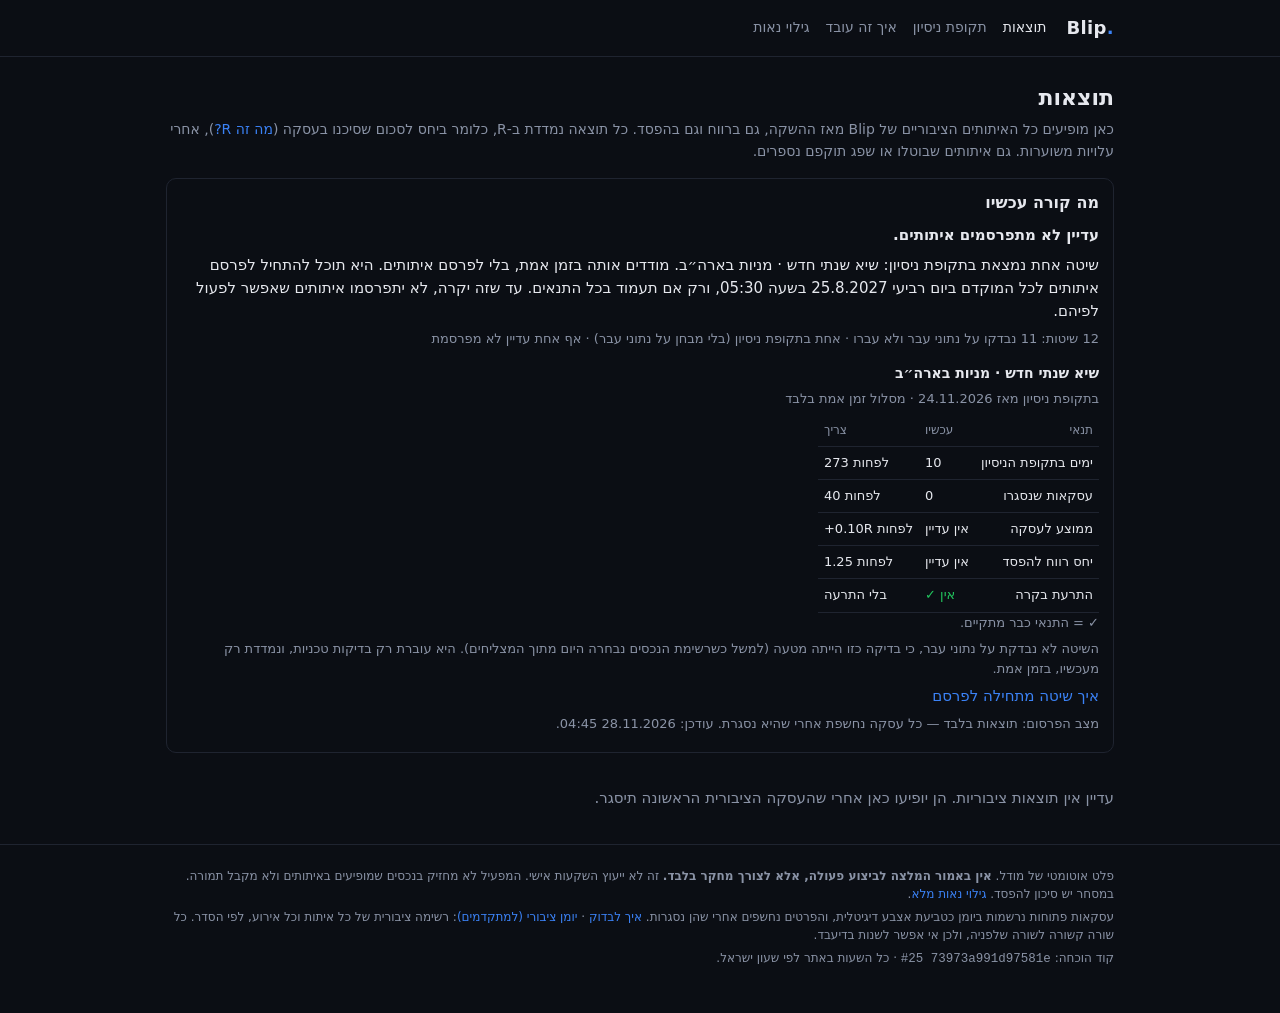
<file: index.html>
<!doctype html>
<html lang="he" dir="rtl">
<head>
<meta charset="utf-8">
<meta name="viewport" content="width=device-width, initial-scale=1">
<link rel="icon" href="data:,">
<title>תוצאות — Blip</title>
<meta name="description" content="כל האיתותים הציבוריים של Blip, ברווח ובהפסד, אחרי עלויות משוערות. אין באמור המלצה לביצוע פעולה, אלא לצורך מחקר בלבד.">
<meta property="og:title" content="תוצאות — Blip">
<meta property="og:description" content="כל האיתותים הציבוריים של Blip, ברווח ובהפסד, אחרי עלויות משוערות. אין באמור המלצה לביצוע פעולה, אלא לצורך מחקר בלבד.">
<meta property="og:locale" content="he_IL">
<link rel="stylesheet" href="style.css?v=he2">
</head>
<body data-page="index" data-root="">
<header class="top"><div class="wrap">
  <a class="brand" dir="ltr" href="index.html">Blip<span>.</span></a>
  <nav><a class="on" href="index.html">תוצאות</a><a href="shadow.html">תקופת ניסיון</a><a href="methodology.html">איך זה עובד</a><a href="disclaimer.html">גילוי נאות</a></nav>
</div></header>
<main class="wrap">
  <h1>תוצאות</h1>
  <p class="sub">כאן מופיעים כל האיתותים הציבוריים של Blip מאז ההשקה, גם ברווח וגם בהפסד. כל תוצאה נמדדת ב-R, כלומר ביחס לסכום שסיכנו בעסקה (<a href="methodology.html#g-term-r">מה זה R?</a>), אחרי עלויות משוערות. גם איתותים שבוטלו או שפג תוקפם נספרים.</p>
  <section id="stage" class="stage" aria-live="polite" hidden>
    <h2>מה קורה עכשיו</h2>
    <div id="stage-body"></div>
  </section>
  <p id="record-empty" class="empty" hidden>עדיין אין תוצאות ציבוריות. הן יופיעו כאן אחרי שהעסקה הציבורית הראשונה תיסגר.</p>
  <div id="record">
    <div id="kpis" class="kpis" aria-live="polite"></div>
    <details class="explain"><summary>מה המספרים האלה אומרים?</summary>
      <dl class="help">
        <dt>סה״כ נטו</dt><dd>סכום התוצאות של כל העסקאות שנסגרו, ב-⁦R⁩, אחרי עלויות משוערות.</dd>
        <dt>עסקאות שנסגרו</dt><dd>כמה עסקאות הסתיימו. איתותים שבוטלו או שפג תוקפם לא נכללים כאן.</dd>
        <dt>אחוז הצלחה</dt><dd>כמה מהעסקאות שנסגרו הסתיימו ברווח (מעל ⁦0R⁩). בשיטות מגמה זה בדרך כלל פחות מחצי, והרווח מגיע מכמה עסקאות גדולות.</dd>
        <dt>ממוצע לעסקה</dt><dd>התוצאה הממוצעת של עסקה שנסגרה, ב-⁦R⁩, אחרי עלויות.</dd>
        <dt>יחס רווח להפסד</dt><dd>סך הרווחים חלקי סך ההפסדים. מעל ⁦1⁩: הרווחים גדולים מההפסדים. ∞: יש רווחים ועדיין אין הפסדים.</dd>
        <dt>ירידה מקסימלית מהשיא</dt><dd>הנפילה הגדולה ביותר מנקודת שיא עד השפל שאחריה, ב-⁦R⁩. באתר היא כוללת גם את מצב העסקאות הפתוחות.</dd>
        <dt>רצף ההפסדים הארוך ביותר</dt><dd>הכי הרבה עסקאות רצופות שהסתיימו בלי רווח (⁦0R⁩ או פחות).</dd>
        <dt>בוטל</dt><dd>לא נכנסו לעסקה, בדרך כלל כי המחיר נפתח מחוץ לטווח הכניסה או כבר מעבר לסטופ. נרשם כ-⁦0R⁩ ונשאר ברשימה.</dd>
        <dt>פג תוקף</dt><dd>לא היה מחיר מסחר בזמן שהאיתות היה בתוקף. נרשם כ-⁦0R⁩ ונשאר ברשימה.</dd>
        <dt>לא ממומש (עוד לא סופי)</dt><dd>המצב של עסקה פתוחה לפי המחיר האחרון. הוא משתנה עד שהעסקה נסגרת.</dd>
        <dt>עסקה מאוזנת</dt><dd>עסקה שהסתיימה כמעט באפס, פחות מ-⁦0.1R⁩ לכל כיוון. היא נספרת גם ברווחים או בהפסדים.</dd>
      </dl>
    </details>
    <h2>התוצאות לאורך זמן (R מצטבר)</h2>
    <div id="equity" class="chart"><div class="empty">טוען…</div></div>
    <h2>איתותים</h2>
    <div class="scroll"><table class="tbl" id="signals"><thead><tr>
      <th>מס׳</th><th>נכס</th><th>כיוון</th><th>מצב</th><th class="num">תוצאה</th><th>פורסם</th><th>נסגר</th>
    </tr></thead><tbody><tr><td colspan="7" class="empty">טוען…</td></tr></tbody></table></div>
    <h2>לפי שיטה</h2>
    <div class="scroll"><table class="tbl" id="byfamily"><thead><tr>
      <th>שיטה</th><th class="num">עסקאות שנסגרו</th><th class="num">אחוז הצלחה</th><th class="num">ממוצע לעסקה</th><th class="num">סה״כ נטו</th><th class="num">בוטל / פג תוקף</th><th></th>
    </tr></thead><tbody></tbody></table></div>
  </div>
</main>
<footer><div class="wrap">
  <p>פלט אוטומטי של מודל. <b>אין באמור המלצה לביצוע פעולה, אלא לצורך מחקר בלבד.</b> זה לא ייעוץ השקעות אישי. המפעיל לא מחזיק בנכסים שמופיעים באיתותים ולא מקבל תמורה. במסחר יש סיכון להפסד. <a href="disclaimer.html">גילוי נאות מלא</a>.</p>
  <p>עסקאות פתוחות נרשמות ביומן כטביעת אצבע דיגיטלית, והפרטים נחשפים אחרי שהן נסגרות. <a href="methodology.html#verify">איך לבדוק</a> · <a href="ledger.jsonl">יומן ציבורי (למתקדמים)</a>: רשימה ציבורית של כל איתות וכל אירוע, לפי הסדר. כל שורה קשורה לשורה שלפניה, ולכן אי אפשר לשנות בדיעבד.</p>
  <p>קוד הוכחה: <span id="head" class="mono"></span> · כל השעות באתר לפי שעון ישראל.</p>
</div></footer>
<script src="app.js?v=he2"></script>
</body>
</html>
</file>
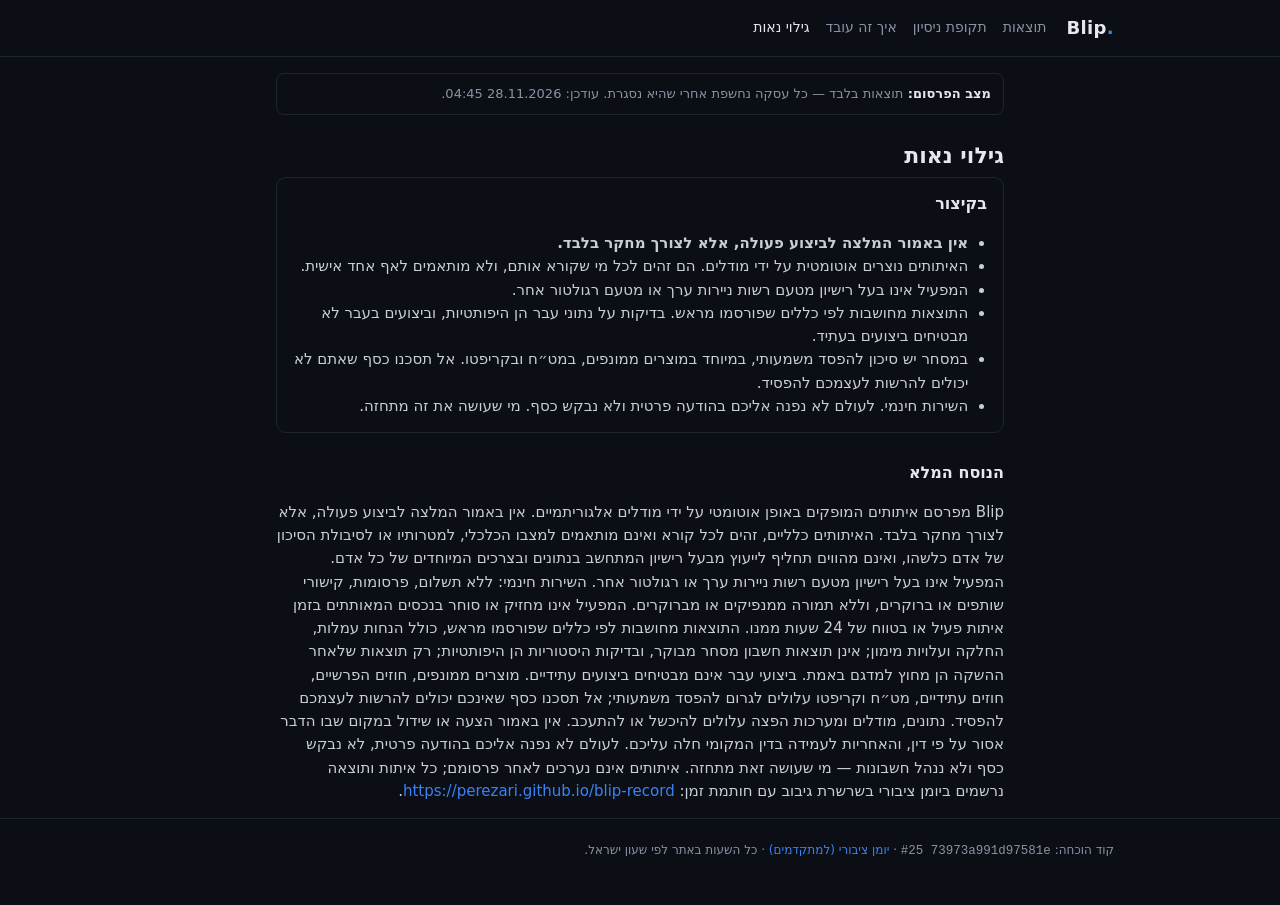
<file: disclaimer.html>
<!doctype html>
<html lang="he" dir="rtl">
<head>
<meta charset="utf-8">
<meta name="viewport" content="width=device-width, initial-scale=1">
<link rel="icon" href="data:,">
<title>גילוי נאות — Blip</title>
<meta name="description" content="גילוי נאות מלא של Blip. אין באמור המלצה לביצוע פעולה, אלא לצורך מחקר בלבד, וזה לא ייעוץ השקעות אישי.">
<meta property="og:locale" content="he_IL">
<link rel="stylesheet" href="style.css?v=he2">
</head>
<body data-page="disclaimer" data-root="">
<header class="top"><div class="wrap">
  <a class="brand" dir="ltr" href="index.html">Blip<span>.</span></a>
  <nav><a href="index.html">תוצאות</a><a href="shadow.html">תקופת ניסיון</a><a href="methodology.html">איך זה עובד</a><a class="on" href="disclaimer.html">גילוי נאות</a></nav>
</div></header>
<main class="wrap prose">
  <div id="banner" class="banner" hidden></div>
  <h1>גילוי נאות</h1>
  <div class="card">
    <h2>בקיצור</h2>
    <ul>
      <li><b>אין באמור המלצה לביצוע פעולה, אלא לצורך מחקר בלבד.</b></li>
      <li>האיתותים נוצרים אוטומטית על ידי מודלים. הם זהים לכל מי שקורא אותם, ולא מותאמים לאף אחד אישית.</li>
      <li>המפעיל אינו בעל רישיון מטעם רשות ניירות ערך או מטעם רגולטור אחר.</li>
      <li>התוצאות מחושבות לפי כללים שפורסמו מראש. בדיקות על נתוני עבר הן היפותטיות, וביצועים בעבר לא מבטיחים ביצועים בעתיד.</li>
      <li>במסחר יש סיכון להפסד משמעותי, במיוחד במוצרים ממונפים, במט״ח ובקריפטו. אל תסכנו כסף שאתם לא יכולים להרשות לעצמכם להפסיד.</li>
      <li>השירות חינמי. לעולם לא נפנה אליכם בהודעה פרטית ולא נבקש כסף. מי שעושה את זה מתחזה.</li>
    </ul>
  </div>
  <h2>הנוסח המלא</h2>
  <p class="he" lang="he" dir="rtl">Blip מפרסם איתותים המופקים באופן אוטומטי על ידי מודלים אלגוריתמיים. אין באמור המלצה לביצוע פעולה, אלא לצורך מחקר בלבד. האיתותים כלליים, זהים לכל קורא ואינם מותאמים למצבו הכלכלי, למטרותיו או לסיבולת הסיכון של אדם כלשהו, ואינם מהווים תחליף לייעוץ מבעל רישיון המתחשב בנתונים ובצרכים המיוחדים של כל אדם. המפעיל אינו בעל רישיון מטעם רשות ניירות ערך או רגולטור אחר. השירות חינמי: ללא תשלום, פרסומות, קישורי שותפים או ברוקרים, וללא תמורה ממנפיקים או מברוקרים. המפעיל אינו מחזיק או סוחר בנכסים המאותתים בזמן איתות פעיל או בטווח של 24 שעות ממנו. התוצאות מחושבות לפי כללים שפורסמו מראש, כולל הנחות עמלות, החלקה ועלויות מימון; אינן תוצאות חשבון מסחר מבוקר, ובדיקות היסטוריות הן היפותטיות; רק תוצאות שלאחר ההשקה הן מחוץ למדגם באמת. ביצועי עבר אינם מבטיחים ביצועים עתידיים. מוצרים ממונפים, חוזים הפרשיים, חוזים עתידיים, מט״ח וקריפטו עלולים לגרום להפסד משמעותי; אל תסכנו כסף שאינכם יכולים להרשות לעצמכם להפסיד. נתונים, מודלים ומערכות הפצה עלולים להיכשל או להתעכב. אין באמור הצעה או שידול במקום שבו הדבר אסור על פי דין, והאחריות לעמידה בדין המקומי חלה עליכם. לעולם לא נפנה אליכם בהודעה פרטית, לא נבקש כסף ולא ננהל חשבונות — מי שעושה זאת מתחזה. איתותים אינם נערכים לאחר פרסומם; כל איתות ותוצאה נרשמים ביומן ציבורי בשרשרת גיבוב עם חותמת זמן: <a dir="ltr" href="https://perezari.github.io/blip-record">https://perezari.github.io/blip-record</a>.</p>
</main>
<footer><div class="wrap">
  <p>קוד הוכחה: <span id="head" class="mono"></span> · <a href="ledger.jsonl">יומן ציבורי (למתקדמים)</a> · כל השעות באתר לפי שעון ישראל.</p>
</div></footer>
<script src="app.js?v=he2"></script>
</body>
</html>
</file>
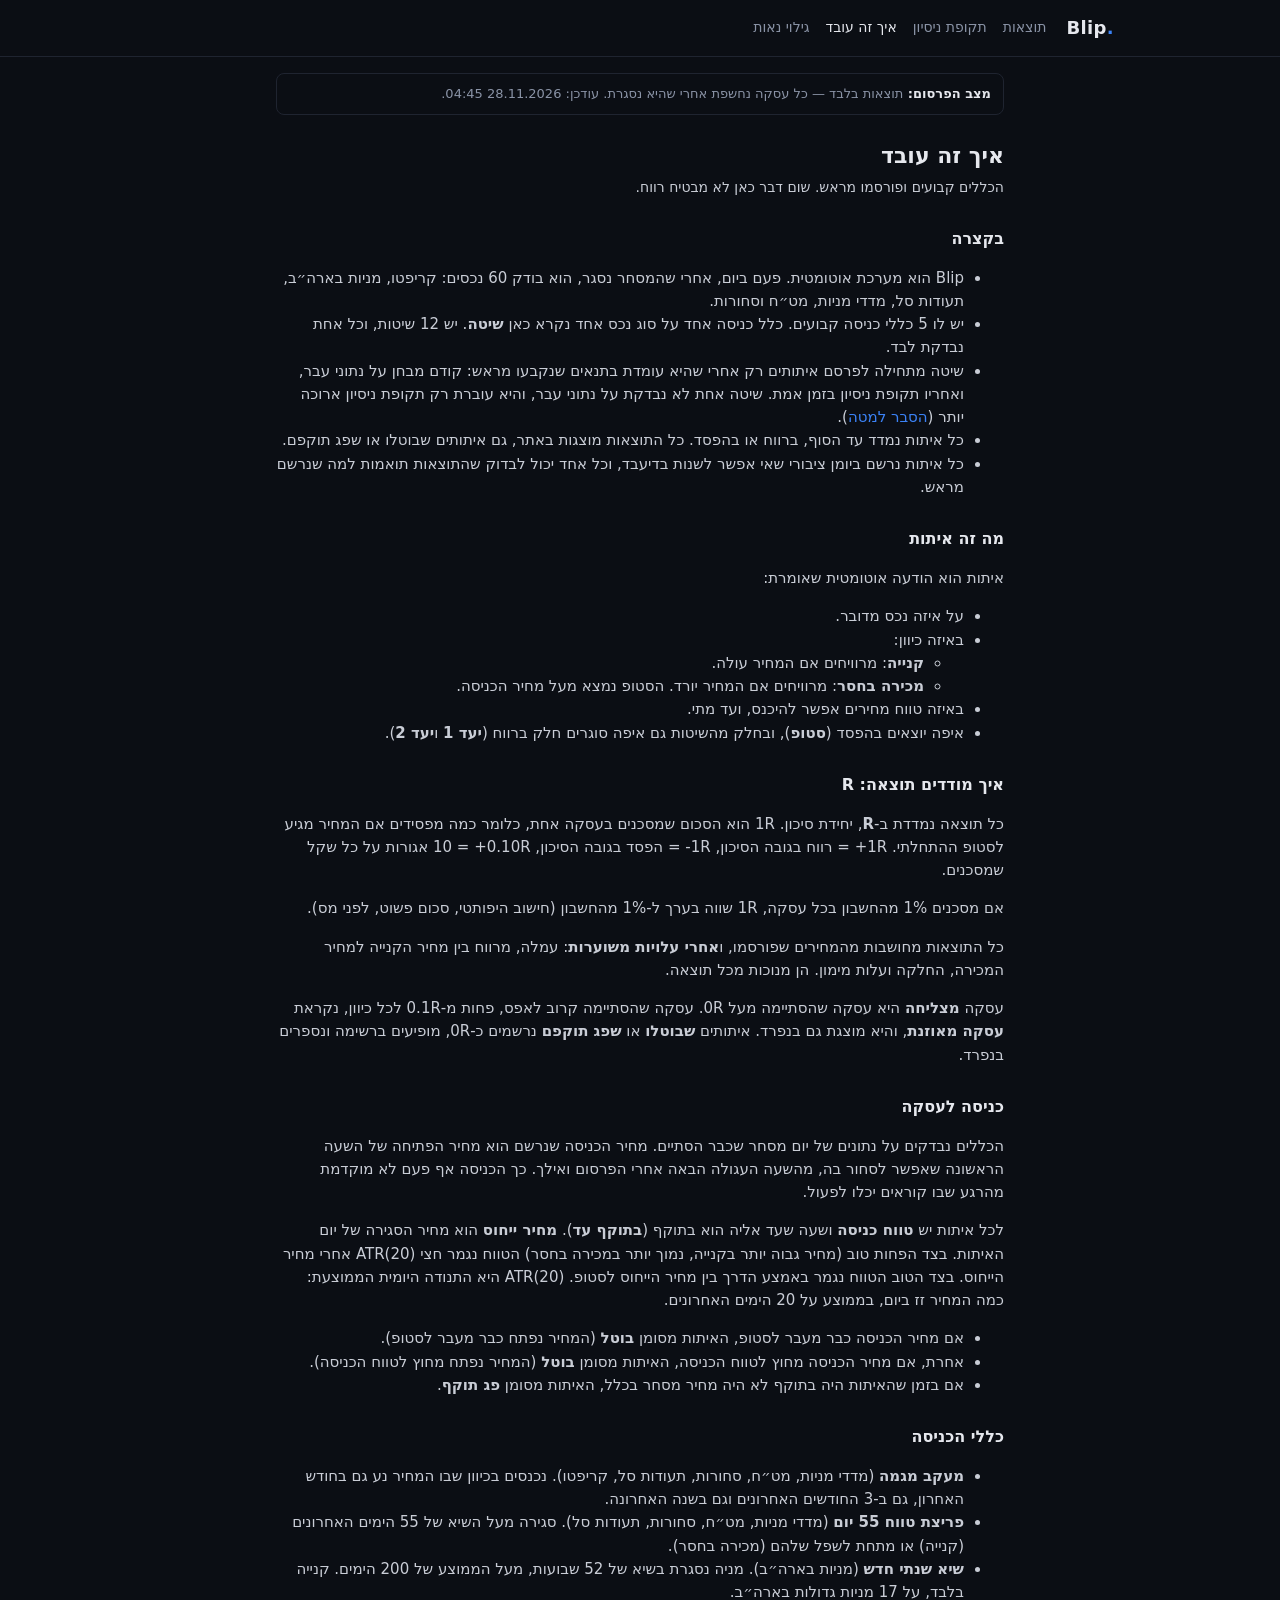
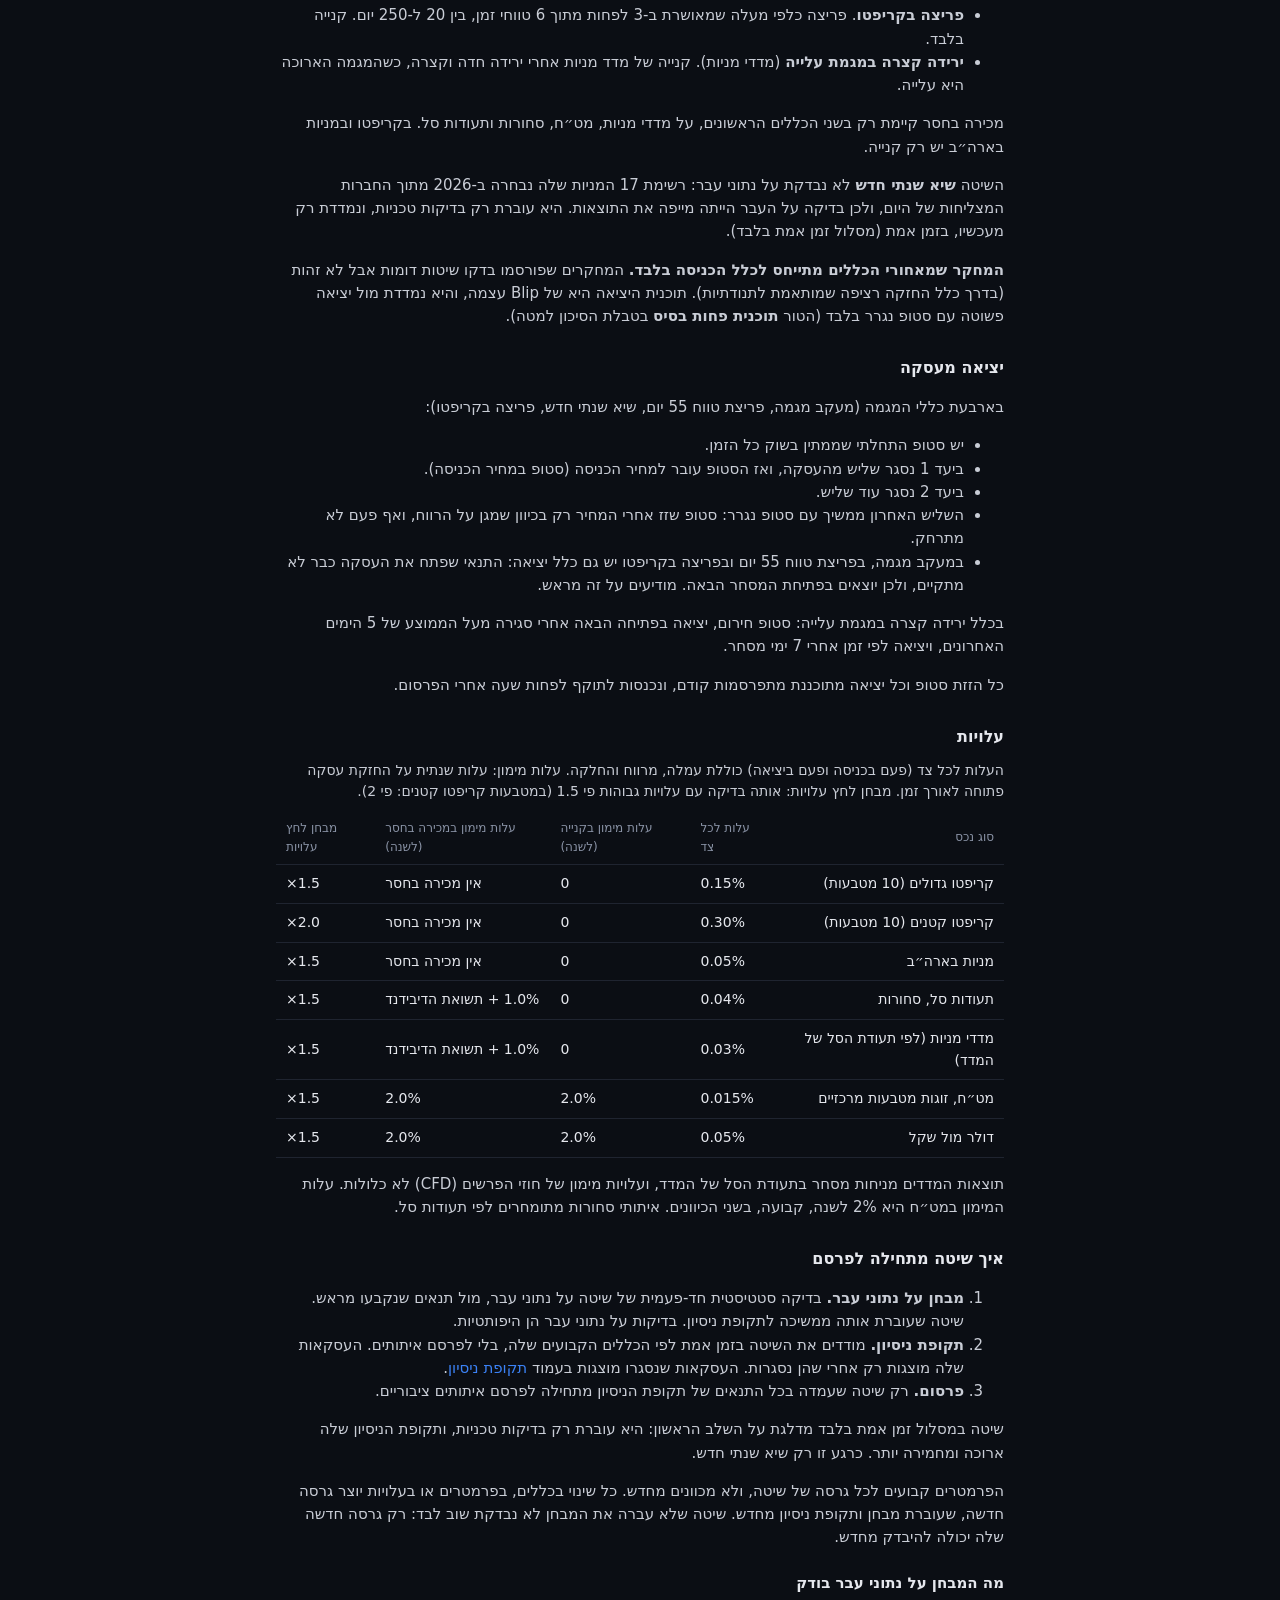
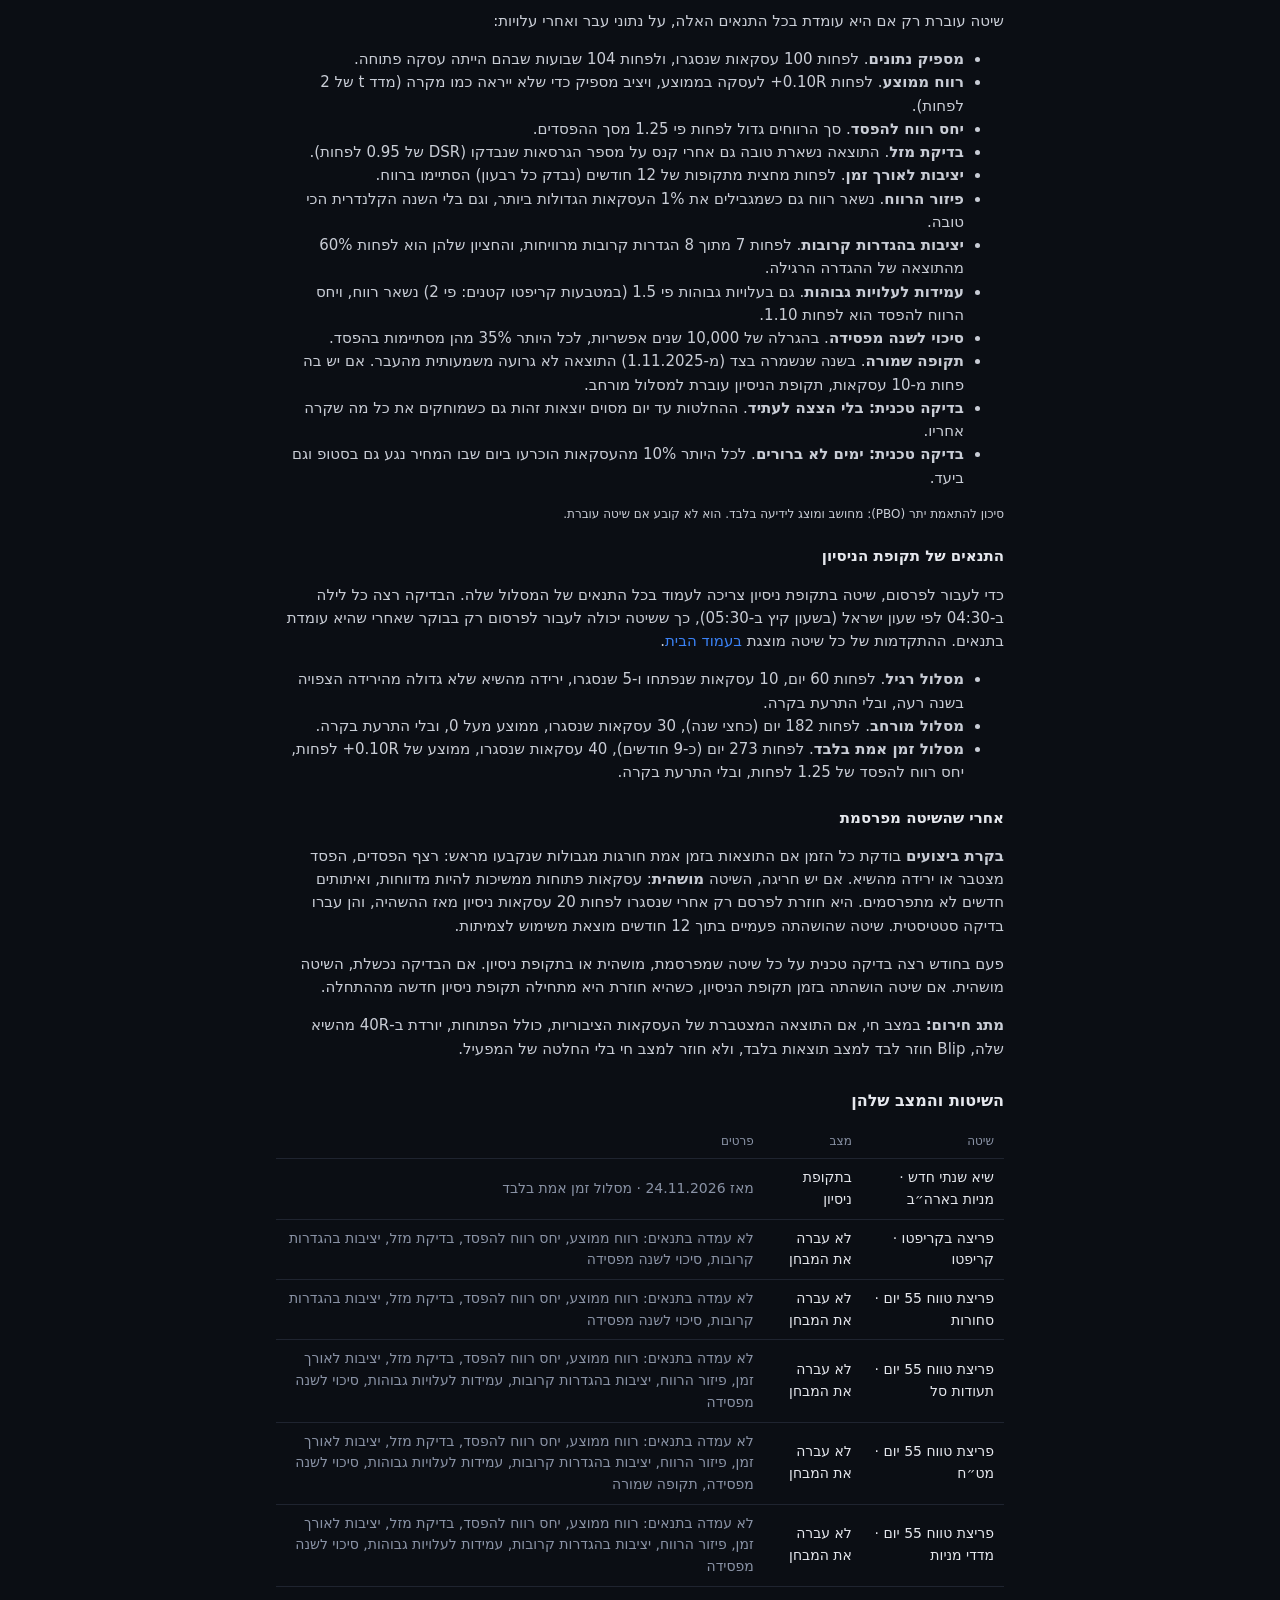
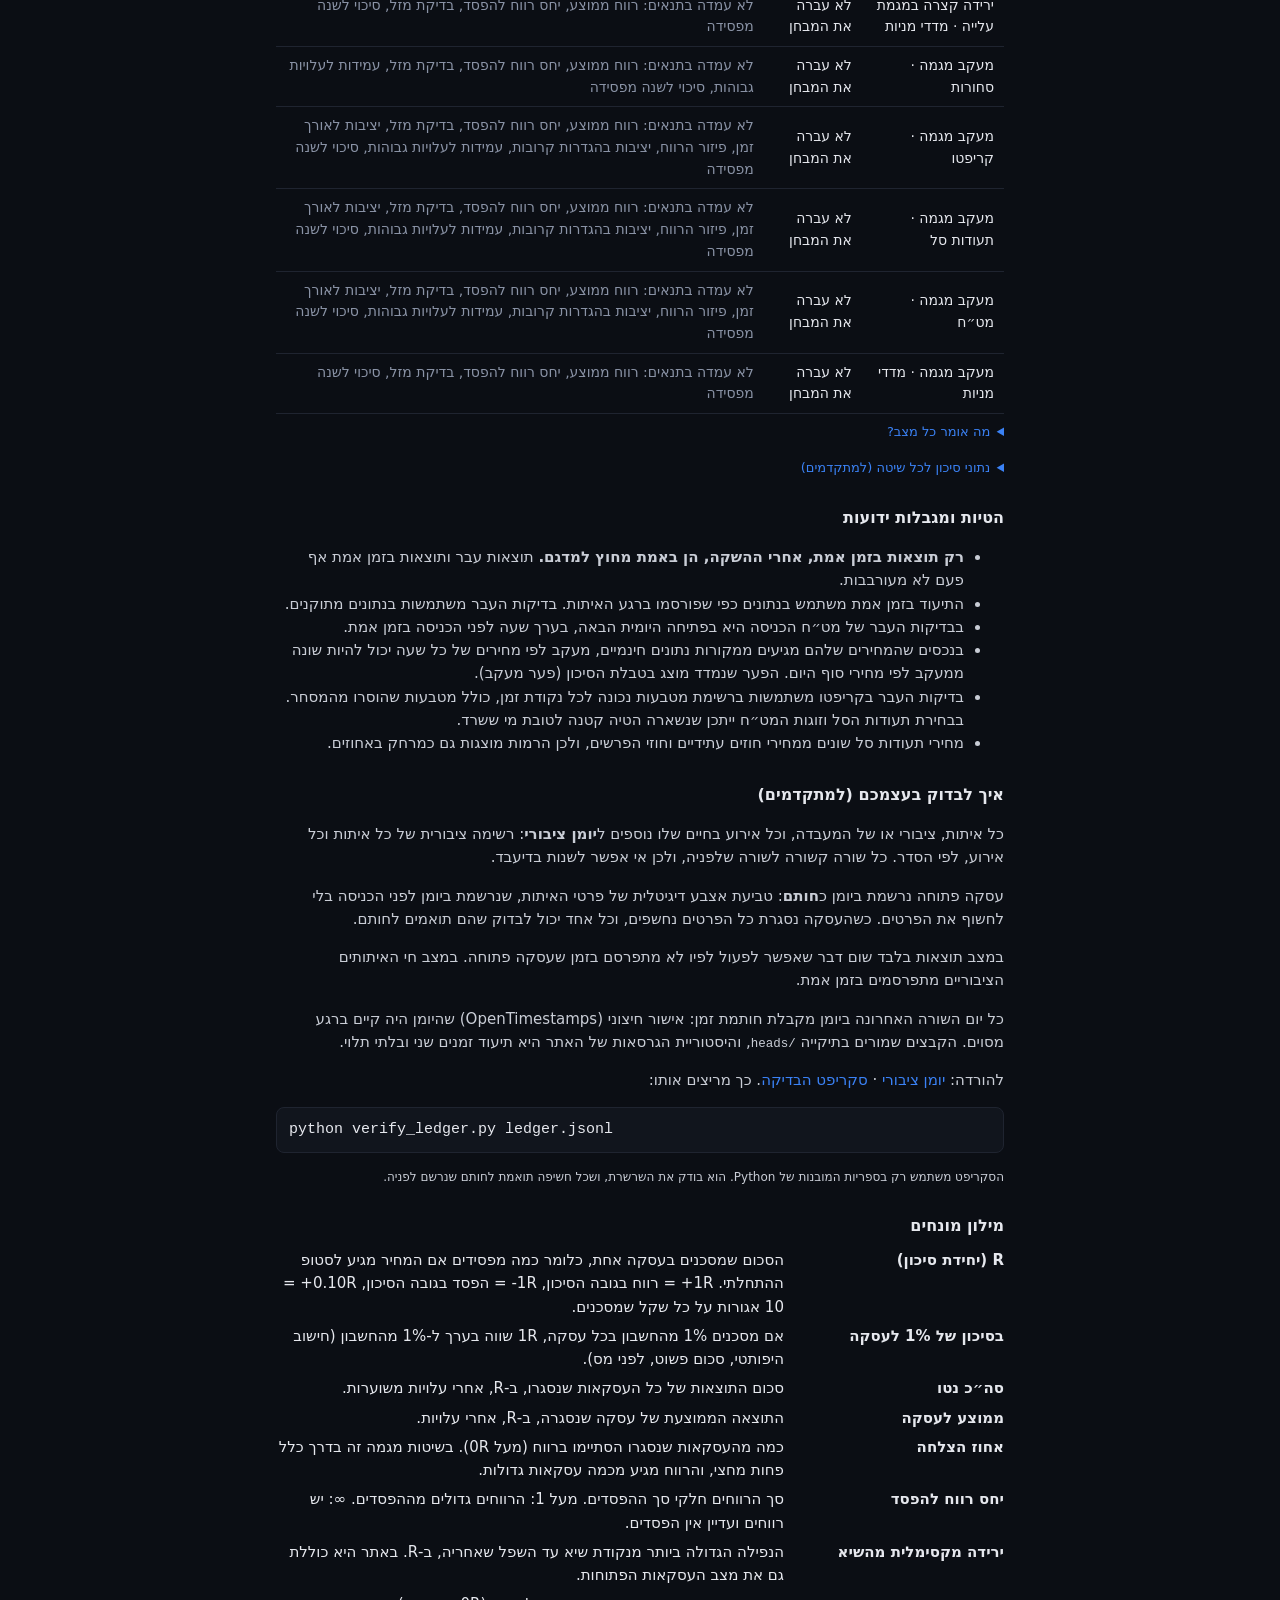
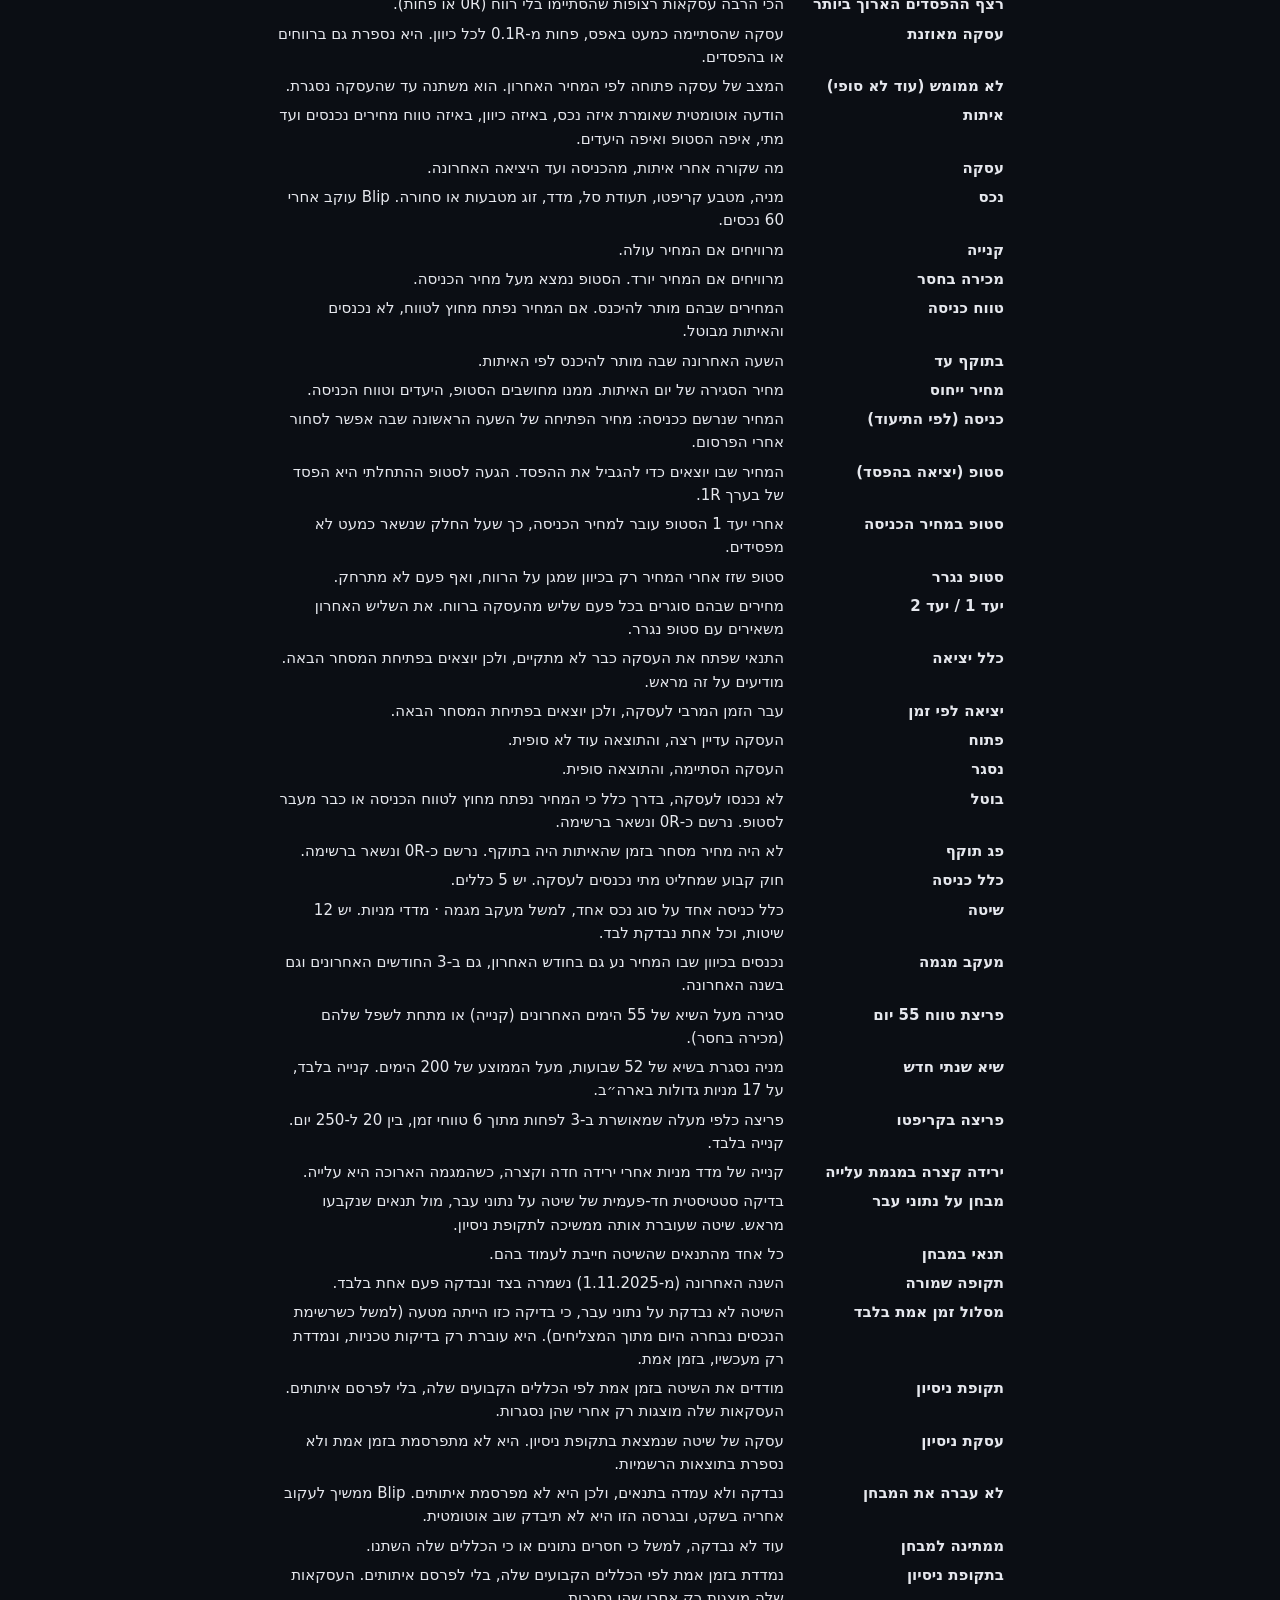
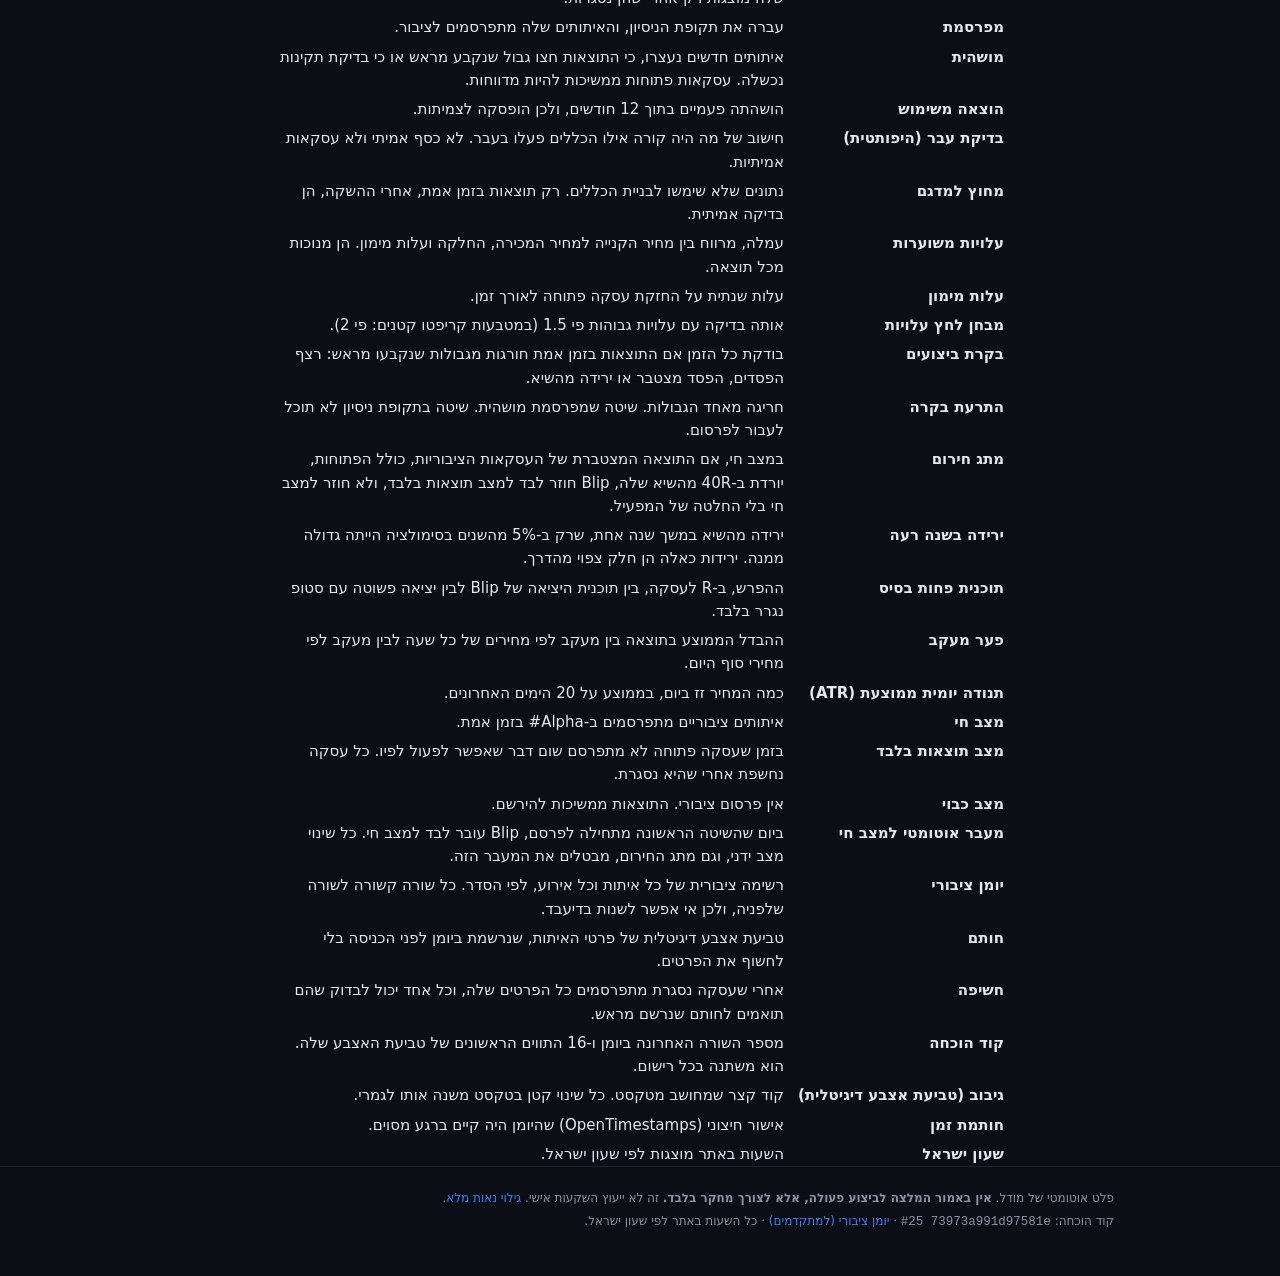
<file: methodology.html>
<!doctype html>
<html lang="he" dir="rtl">
<head>
<meta charset="utf-8">
<meta name="viewport" content="width=device-width, initial-scale=1">
<link rel="icon" href="data:,">
<title>איך זה עובד — Blip</title>
<meta name="description" content="איך Blip עובד, בשפה פשוטה: מה זה איתות, איך מודדים תוצאות, עלויות, איך שיטה מתחילה לפרסם, ואיך בודקים את היומן הציבורי.">
<meta property="og:locale" content="he_IL">
<link rel="stylesheet" href="style.css?v=he2">
</head>
<body data-page="methodology" data-root="">
<header class="top"><div class="wrap">
  <a class="brand" dir="ltr" href="index.html">Blip<span>.</span></a>
  <nav><a href="index.html">תוצאות</a><a href="shadow.html">תקופת ניסיון</a><a class="on" href="methodology.html">איך זה עובד</a><a href="disclaimer.html">גילוי נאות</a></nav>
</div></header>
<main class="wrap prose">
  <div id="banner" class="banner" hidden></div>
  <h1>איך זה עובד</h1>
  <p class="sub">הכללים קבועים ופורסמו מראש. שום דבר כאן לא מבטיח רווח.</p>

  <h2>בקצרה</h2>
  <ul>
    <li>Blip הוא מערכת אוטומטית. פעם ביום, אחרי שהמסחר נסגר, הוא בודק 60 נכסים: קריפטו, מניות בארה״ב, תעודות סל, מדדי מניות, מט״ח וסחורות.</li>
    <li>יש לו 5 כללי כניסה קבועים. כלל כניסה אחד על סוג נכס אחד נקרא כאן <b>שיטה</b>. יש 12 שיטות, וכל אחת נבדקת לבד.</li>
    <li>שיטה מתחילה לפרסם איתותים רק אחרי שהיא עומדת בתנאים שנקבעו מראש: קודם מבחן על נתוני עבר, ואחריו תקופת ניסיון בזמן אמת. שיטה אחת לא נבדקת על נתוני עבר, והיא עוברת רק תקופת ניסיון ארוכה יותר (<a href="#stages">הסבר למטה</a>).</li>
    <li>כל איתות נמדד עד הסוף, ברווח או בהפסד. כל התוצאות מוצגות באתר, גם איתותים שבוטלו או שפג תוקפם.</li>
    <li>כל איתות נרשם ביומן ציבורי שאי אפשר לשנות בדיעבד, וכל אחד יכול לבדוק שהתוצאות תואמות למה שנרשם מראש.</li>
  </ul>

  <h2>מה זה איתות</h2>
  <p>איתות הוא הודעה אוטומטית שאומרת:</p>
  <ul>
    <li>על איזה נכס מדובר.</li>
    <li>באיזה כיוון:
      <ul>
        <li><b>קנייה</b>: מרוויחים אם המחיר עולה.</li>
        <li><b>מכירה בחסר</b>: מרוויחים אם המחיר יורד. הסטופ נמצא מעל מחיר הכניסה.</li>
      </ul>
    </li>
    <li>באיזה טווח מחירים אפשר להיכנס, ועד מתי.</li>
    <li>איפה יוצאים בהפסד (<b>סטופ</b>), ובחלק מהשיטות גם איפה סוגרים חלק ברווח (<b>יעד ⁦1⁩</b> ו<b>יעד ⁦2⁩</b>).</li>
  </ul>

  <h2>איך מודדים תוצאה: R</h2>
  <p>כל תוצאה נמדדת ב-<b>R</b>, יחידת סיכון. 1R הוא הסכום שמסכנים בעסקה אחת, כלומר כמה מפסידים אם המחיר מגיע לסטופ ההתחלתי. ⁦+1R⁩ = רווח בגובה הסיכון, ⁦-1R⁩ = הפסד בגובה הסיכון, ⁦+0.10R⁩ = ⁦10⁩ אגורות על כל שקל שמסכנים.</p>
  <p>אם מסכנים ⁦1%⁩ מהחשבון בכל עסקה, ⁦1R⁩ שווה בערך ל-⁦1%⁩ מהחשבון (חישוב היפותטי, סכום פשוט, לפני מס).</p>
  <p>כל התוצאות מחושבות מהמחירים שפורסמו, ו<b>אחרי עלויות משוערות</b>: עמלה, מרווח בין מחיר הקנייה למחיר המכירה, החלקה ועלות מימון. הן מנוכות מכל תוצאה.</p>
  <p>עסקה <b>מצליחה</b> היא עסקה שהסתיימה מעל 0R. עסקה שהסתיימה קרוב לאפס, פחות מ-0.1R לכל כיוון, נקראת <b>עסקה מאוזנת</b>, והיא מוצגת גם בנפרד. איתותים <b>שבוטלו</b> או <b>שפג תוקפם</b> נרשמים כ-0R, מופיעים ברשימה ונספרים בנפרד.</p>

  <h2>כניסה לעסקה</h2>
  <p>הכללים נבדקים על נתונים של יום מסחר שכבר הסתיים. מחיר הכניסה שנרשם הוא מחיר הפתיחה של השעה הראשונה שאפשר לסחור בה, מהשעה העגולה הבאה אחרי הפרסום ואילך. כך הכניסה אף פעם לא מוקדמת מהרגע שבו קוראים יכלו לפעול.</p>
  <p>לכל איתות יש <b>טווח כניסה</b> ושעה שעד אליה הוא בתוקף (<b>בתוקף עד</b>). <b>מחיר ייחוס</b> הוא מחיר הסגירה של יום האיתות. בצד הפחות טוב (מחיר גבוה יותר בקנייה, נמוך יותר במכירה בחסר) הטווח נגמר חצי <bdi dir="ltr">ATR(20)</bdi> אחרי מחיר הייחוס. בצד הטוב הטווח נגמר באמצע הדרך בין מחיר הייחוס לסטופ. <bdi dir="ltr">ATR(20)</bdi> היא התנודה היומית הממוצעת: כמה המחיר זז ביום, בממוצע על ⁦20⁩ הימים האחרונים.</p>
  <ul>
    <li>אם מחיר הכניסה כבר מעבר לסטופ, האיתות מסומן <b>בוטל</b> (המחיר נפתח כבר מעבר לסטופ).</li>
    <li>אחרת, אם מחיר הכניסה מחוץ לטווח הכניסה, האיתות מסומן <b>בוטל</b> (המחיר נפתח מחוץ לטווח הכניסה).</li>
    <li>אם בזמן שהאיתות היה בתוקף לא היה מחיר מסחר בכלל, האיתות מסומן <b>פג תוקף</b>.</li>
  </ul>

  <h2>כללי הכניסה</h2>
  <ul>
<li><b>מעקב מגמה</b> (מדדי מניות, מט״ח, סחורות, תעודות סל, קריפטו). נכנסים בכיוון שבו המחיר נע גם בחודש האחרון, גם ב-⁦3⁩ החודשים האחרונים וגם בשנה האחרונה.</li>
<li><b>פריצת טווח ⁦55⁩ יום</b> (מדדי מניות, מט״ח, סחורות, תעודות סל). סגירה מעל השיא של ⁦55⁩ הימים האחרונים (קנייה) או מתחת לשפל שלהם (מכירה בחסר).</li>
<li><b>שיא שנתי חדש</b> (מניות בארה״ב). מניה נסגרת בשיא של ⁦52⁩ שבועות, מעל הממוצע של ⁦200⁩ הימים. קנייה בלבד, על ⁦17⁩ מניות גדולות בארה״ב.</li>
<li><b>פריצה בקריפטו</b>. פריצה כלפי מעלה שמאושרת ב-⁦3⁩ לפחות מתוך ⁦6⁩ טווחי זמן, בין ⁦20⁩ ל-⁦250⁩ יום. קנייה בלבד.</li>
<li><b>ירידה קצרה במגמת עלייה</b> (מדדי מניות). קנייה של מדד מניות אחרי ירידה חדה וקצרה, כשהמגמה הארוכה היא עלייה.</li>
</ul>
  <p>מכירה בחסר קיימת רק בשני הכללים הראשונים, על מדדי מניות, מט״ח, סחורות ותעודות סל. בקריפטו ובמניות בארה״ב יש רק קנייה.</p>
  <p>השיטה <b>שיא שנתי חדש</b> לא נבדקת על נתוני עבר: רשימת 17 המניות שלה נבחרה ב-2026 מתוך החברות המצליחות של היום, ולכן בדיקה על העבר הייתה מייפה את התוצאות. היא עוברת רק בדיקות טכניות, ונמדדת רק מעכשיו, בזמן אמת (מסלול זמן אמת בלבד).</p>
  <p><b>המחקר שמאחורי הכללים מתייחס לכלל הכניסה בלבד.</b> המחקרים שפורסמו בדקו שיטות דומות אבל לא זהות (בדרך כלל החזקה רציפה שמותאמת לתנודתיות). תוכנית היציאה היא של Blip עצמה, והיא נמדדת מול יציאה פשוטה עם סטופ נגרר בלבד (הטור <b>תוכנית פחות בסיס</b> בטבלת הסיכון למטה).</p>

  <h2>יציאה מעסקה</h2>
  <p>בארבעת כללי המגמה (מעקב מגמה, פריצת טווח ⁦55⁩ יום, שיא שנתי חדש, פריצה בקריפטו):</p>
  <ul>
    <li>יש סטופ התחלתי שממתין בשוק כל הזמן.</li>
    <li>ביעד ⁦1⁩ נסגר שליש מהעסקה, ואז הסטופ עובר למחיר הכניסה (סטופ במחיר הכניסה).</li>
    <li>ביעד ⁦2⁩ נסגר עוד שליש.</li>
    <li>השליש האחרון ממשיך עם סטופ נגרר: סטופ שזז אחרי המחיר רק בכיוון שמגן על הרווח, ואף פעם לא מתרחק.</li>
    <li>במעקב מגמה, בפריצת טווח ⁦55⁩ יום ובפריצה בקריפטו יש גם כלל יציאה: התנאי שפתח את העסקה כבר לא מתקיים, ולכן יוצאים בפתיחת המסחר הבאה. מודיעים על זה מראש.</li>
  </ul>
  <p>בכלל ירידה קצרה במגמת עלייה: סטופ חירום, יציאה בפתיחה הבאה אחרי סגירה מעל הממוצע של 5 הימים האחרונים, ויציאה לפי זמן אחרי 7 ימי מסחר.</p>
  <p>כל הזזת סטופ וכל יציאה מתוכננת מתפרסמות קודם, ונכנסות לתוקף לפחות שעה אחרי הפרסום.</p>

  <h2>עלויות</h2>
  <p class="sub">העלות לכל צד (פעם בכניסה ופעם ביציאה) כוללת עמלה, מרווח והחלקה. עלות מימון: עלות שנתית על החזקת עסקה פתוחה לאורך זמן. מבחן לחץ עלויות: אותה בדיקה עם עלויות גבוהות פי ⁦1.5⁩ (במטבעות קריפטו קטנים: פי ⁦2⁩).</p>
  <div class="scroll"><table class="tbl"><thead><tr><th>סוג נכס</th><th class="num">עלות לכל צד</th><th class="num">עלות מימון בקנייה (לשנה)</th><th class="num">עלות מימון במכירה בחסר (לשנה)</th><th class="num">מבחן לחץ עלויות</th></tr></thead><tbody>
    <tr><td>קריפטו גדולים (10 מטבעות)</td><td class="num">0.15%</td><td class="num">0</td><td class="num">אין מכירה בחסר</td><td class="num"><bdi dir="ltr">×1.5</bdi></td></tr>
    <tr><td>קריפטו קטנים (10 מטבעות)</td><td class="num">0.30%</td><td class="num">0</td><td class="num">אין מכירה בחסר</td><td class="num"><bdi dir="ltr">×2.0</bdi></td></tr>
    <tr><td>מניות בארה״ב</td><td class="num">0.05%</td><td class="num">0</td><td class="num">אין מכירה בחסר</td><td class="num"><bdi dir="ltr">×1.5</bdi></td></tr>
    <tr><td>תעודות סל, סחורות</td><td class="num">0.04%</td><td class="num">0</td><td class="num">1.0% + תשואת הדיבידנד</td><td class="num"><bdi dir="ltr">×1.5</bdi></td></tr>
    <tr><td>מדדי מניות (לפי תעודת הסל של המדד)</td><td class="num">0.03%</td><td class="num">0</td><td class="num">1.0% + תשואת הדיבידנד</td><td class="num"><bdi dir="ltr">×1.5</bdi></td></tr>
    <tr><td>מט״ח, זוגות מטבעות מרכזיים</td><td class="num">0.015%</td><td class="num">2.0%</td><td class="num">2.0%</td><td class="num"><bdi dir="ltr">×1.5</bdi></td></tr>
    <tr><td>דולר מול שקל</td><td class="num">0.05%</td><td class="num">2.0%</td><td class="num">2.0%</td><td class="num"><bdi dir="ltr">×1.5</bdi></td></tr>
  </tbody></table></div>
  <p>תוצאות המדדים מניחות מסחר בתעודת הסל של המדד, ועלויות מימון של חוזי הפרשים (<bdi dir="ltr">CFD</bdi>) לא כלולות. עלות המימון במט״ח היא 2% לשנה, קבועה, בשני הכיוונים. איתותי סחורות מתומחרים לפי תעודות סל.</p>

  <h2 id="stages">איך שיטה מתחילה לפרסם</h2>
  <ol>
    <li><b>מבחן על נתוני עבר.</b> בדיקה סטטיסטית חד-פעמית של שיטה על נתוני עבר, מול תנאים שנקבעו מראש. שיטה שעוברת אותה ממשיכה לתקופת ניסיון. בדיקות על נתוני עבר הן היפותטיות.</li>
    <li><b>תקופת ניסיון.</b> מודדים את השיטה בזמן אמת לפי הכללים הקבועים שלה, בלי לפרסם איתותים. העסקאות שלה מוצגות רק אחרי שהן נסגרות. העסקאות שנסגרו מוצגות בעמוד <a href="shadow.html">תקופת ניסיון</a>.</li>
    <li><b>פרסום.</b> רק שיטה שעמדה בכל התנאים של תקופת הניסיון מתחילה לפרסם איתותים ציבוריים.</li>
  </ol>
  <p>שיטה במסלול זמן אמת בלבד מדלגת על השלב הראשון: היא עוברת רק בדיקות טכניות, ותקופת הניסיון שלה ארוכה ומחמירה יותר. כרגע זו רק שיא שנתי חדש.</p>
  <p>הפרמטרים קבועים לכל גרסה של שיטה, ולא מכוונים מחדש. כל שינוי בכללים, בפרמטרים או בעלויות יוצר גרסה חדשה, שעוברת מבחן ותקופת ניסיון מחדש. שיטה שלא עברה את המבחן לא נבדקת שוב לבד: רק גרסה חדשה שלה יכולה להיבדק מחדש.</p>
  <h3>מה המבחן על נתוני עבר בודק</h3>
  <p>שיטה עוברת רק אם היא עומדת בכל התנאים האלה, על נתוני עבר ואחרי עלויות:</p>
  <ul>
<li><b>מספיק נתונים</b>. לפחות ⁦100⁩ עסקאות שנסגרו, ולפחות ⁦104⁩ שבועות שבהם הייתה עסקה פתוחה.</li>
<li><b>רווח ממוצע</b>. לפחות ⁦+0.10R⁩ לעסקה בממוצע, ויציב מספיק כדי שלא ייראה כמו מקרה (מדד ⁦t⁩ של ⁦2⁩ לפחות).</li>
<li><b>יחס רווח להפסד</b>. סך הרווחים גדול לפחות פי ⁦1.25⁩ מסך ההפסדים.</li>
<li><b>בדיקת מזל</b>. התוצאה נשארת טובה גם אחרי קנס על מספר הגרסאות שנבדקו (⁦DSR⁩ של ⁦0.95⁩ לפחות).</li>
<li><b>יציבות לאורך זמן</b>. לפחות מחצית מתקופות של ⁦12⁩ חודשים (נבדק כל רבעון) הסתיימו ברווח.</li>
<li><b>פיזור הרווח</b>. נשאר רווח גם כשמגבילים את ⁦1%⁩ העסקאות הגדולות ביותר, וגם בלי השנה הקלנדרית הכי טובה.</li>
<li><b>יציבות בהגדרות קרובות</b>. לפחות ⁦7⁩ מתוך ⁦8⁩ הגדרות קרובות מרוויחות, והחציון שלהן הוא לפחות ⁦60%⁩ מהתוצאה של ההגדרה הרגילה.</li>
<li><b>עמידות לעלויות גבוהות</b>. גם בעלויות גבוהות פי ⁦1.5⁩ (במטבעות קריפטו קטנים: פי ⁦2⁩) נשאר רווח, ויחס הרווח להפסד הוא לפחות ⁦1.10⁩.</li>
<li><b>סיכוי לשנה מפסידה</b>. בהגרלה של ⁦10,000⁩ שנים אפשריות, לכל היותר ⁦35%⁩ מהן מסתיימות בהפסד.</li>
<li><b>תקופה שמורה</b>. בשנה שנשמרה בצד (מ-⁦1.11.2025⁩) התוצאה לא גרועה משמעותית מהעבר. אם יש בה פחות מ-⁦10⁩ עסקאות, תקופת הניסיון עוברת למסלול מורחב.</li>
<li><b>בדיקה טכנית: בלי הצצה לעתיד</b>. ההחלטות עד יום מסוים יוצאות זהות גם כשמוחקים את כל מה שקרה אחריו.</li>
<li><b>בדיקה טכנית: ימים לא ברורים</b>. לכל היותר ⁦10%⁩ מהעסקאות הוכרעו ביום שבו המחיר נגע גם בסטופ וגם ביעד.</li>
</ul>
  <p class="small muted">סיכון להתאמת יתר (⁦PBO⁩): מחושב ומוצג לידיעה בלבד. הוא לא קובע אם שיטה עוברת.</p>
  <h3>התנאים של תקופת הניסיון</h3>
  <p>כדי לעבור לפרסום, שיטה בתקופת ניסיון צריכה לעמוד בכל התנאים של המסלול שלה. הבדיקה רצה כל לילה ב-04:30 לפי שעון ישראל (בשעון קיץ ב-05:30), כך ששיטה יכולה לעבור לפרסום רק בבוקר שאחרי שהיא עומדת בתנאים. ההתקדמות של כל שיטה מוצגת <a href="index.html">בעמוד הבית</a>.</p>
  <ul>
<li><b>מסלול רגיל</b>. לפחות ⁦60⁩ יום, ⁦10⁩ עסקאות שנפתחו ו-⁦5⁩ שנסגרו, ירידה מהשיא שלא גדולה מהירידה הצפויה בשנה רעה, ובלי התרעת בקרה.</li>
<li><b>מסלול מורחב</b>. לפחות ⁦182⁩ יום (כחצי שנה), ⁦30⁩ עסקאות שנסגרו, ממוצע מעל ⁦0⁩, ובלי התרעת בקרה.</li>
<li><b>מסלול זמן אמת בלבד</b>. לפחות ⁦273⁩ יום (כ-⁦9⁩ חודשים), ⁦40⁩ עסקאות שנסגרו, ממוצע של ⁦+0.10R⁩ לפחות, יחס רווח להפסד של ⁦1.25⁩ לפחות, ובלי התרעת בקרה.</li>
</ul>
  <h3>אחרי שהשיטה מפרסמת</h3>
  <p><b>בקרת ביצועים</b> בודקת כל הזמן אם התוצאות בזמן אמת חורגות מגבולות שנקבעו מראש: רצף הפסדים, הפסד מצטבר או ירידה מהשיא. אם יש חריגה, השיטה <b>מושהית</b>: עסקאות פתוחות ממשיכות להיות מדווחות, ואיתותים חדשים לא מתפרסמים. היא חוזרת לפרסם רק אחרי שנסגרו לפחות 20 עסקאות ניסיון מאז ההשהיה, והן עברו בדיקה סטטיסטית. שיטה שהושהתה פעמיים בתוך 12 חודשים מוצאת משימוש לצמיתות.</p>
  <p>פעם בחודש רצה בדיקה טכנית על כל שיטה שמפרסמת, מושהית או בתקופת ניסיון. אם הבדיקה נכשלת, השיטה מושהית. אם שיטה הושהתה בזמן תקופת הניסיון, כשהיא חוזרת היא מתחילה תקופת ניסיון חדשה מההתחלה.</p>
  <p><b>מתג חירום:</b> במצב חי, אם התוצאה המצטברת של העסקאות הציבוריות, כולל הפתוחות, יורדת ב-⁦40R⁩ מהשיא שלה, ⁦Blip⁩ חוזר לבד למצב תוצאות בלבד, ולא חוזר למצב חי בלי החלטה של המפעיל.</p>

  <h2 id="families">השיטות והמצב שלהן</h2>
  <div class="scroll"><table class="tbl" id="famsimple"><thead><tr>
    <th>שיטה</th><th>מצב</th><th>פרטים</th>
  </tr></thead><tbody><tr><td colspan="3" class="empty">טוען…</td></tr></tbody></table></div>
  <details class="more"><summary>מה אומר כל מצב?</summary>
    <dl class="help">
<dt>בתקופת ניסיון</dt><dd>נמדדת בזמן אמת לפי הכללים הקבועים שלה, בלי לפרסם איתותים. העסקאות שלה מוצגות רק אחרי שהן נסגרות.</dd>
<dt>מפרסמת</dt><dd>עברה את תקופת הניסיון, והאיתותים שלה מתפרסמים לציבור.</dd>
<dt>מושהית</dt><dd>איתותים חדשים נעצרו, כי התוצאות חצו גבול שנקבע מראש או כי בדיקת תקינות נכשלה. עסקאות פתוחות ממשיכות להיות מדווחות.</dd>
<dt>לא עברה את המבחן</dt><dd>נבדקה ולא עמדה בתנאים, ולכן היא לא מפרסמת איתותים. ⁦Blip⁩ ממשיך לעקוב אחריה בשקט, ובגרסה הזו היא לא תיבדק שוב אוטומטית.</dd>
<dt>ממתינה למבחן</dt><dd>עוד לא נבדקה, למשל כי חסרים נתונים או כי הכללים שלה השתנו.</dd>
<dt>הוצאה משימוש</dt><dd>הושהתה פעמיים בתוך ⁦12⁩ חודשים, ולכן הופסקה לצמיתות.</dd>
</dl>
  </details>
  <details class="more"><summary>נתוני סיכון לכל שיטה (למתקדמים)</summary>
    <p>נתוני העבר הם חישוב היפותטי, עם הגדרות קבועות שלא כוונו לפי התוצאות. רק תוצאות בזמן אמת, אחרי ההשקה, הן בדיקה אמיתית. ירידה בשנה רעה: ירידה מהשיא במשך שנה אחת, שרק ב-⁦5%⁩ מהשנים בסימולציה הייתה גדולה ממנה. ירידות כאלה הן חלק צפוי מהדרך.</p>
    <div class="scroll"><table class="tbl" id="famtable"><thead><tr>
      <th>שיטה</th><th>מצב</th><th class="num">ירידה בשנה רעה</th><th class="num">סיכוי לשנה מפסידה</th><th class="num">תוכנית פחות בסיס</th><th class="num">סיכון להתאמת יתר (⁦PBO⁩)</th><th class="num">רצף ההפסדים הארוך ביותר בזמן אמת</th><th class="num">עסקאות בזמן אמת</th><th class="num">פער מעקב</th>
    </tr></thead><tbody><tr><td colspan="9" class="empty">טוען…</td></tr></tbody></table></div>
    <p>שני הטורים של זמן אמת סופרים את כל העסקאות של השיטה שנסגרו מאז ההשקה, כולל עסקאות מעבדה שלא פורסמו, גם בשיטות שלא עברו את המבחן. בשיטה שנמדדת רק בזמן אמת אין נתוני עבר. תוכנית פחות בסיס: ההפרש, ב-⁦R⁩ לעסקה, בין תוכנית היציאה של ⁦Blip⁩ לבין יציאה פשוטה עם סטופ נגרר בלבד. בסוגריים: טווח ביטחון של 95%. פער מעקב: ההבדל הממוצע בתוצאה בין מעקב לפי מחירים של כל שעה לבין מעקב לפי מחירי סוף היום.</p>
  </details>

  <h2>הטיות ומגבלות ידועות</h2>
  <ul>
    <li><b>רק תוצאות בזמן אמת, אחרי ההשקה, הן באמת מחוץ למדגם.</b> תוצאות עבר ותוצאות בזמן אמת אף פעם לא מעורבבות.</li>
    <li>התיעוד בזמן אמת משתמש בנתונים כפי שפורסמו ברגע האיתות. בדיקות העבר משתמשות בנתונים מתוקנים.</li>
    <li>בבדיקות העבר של מט״ח הכניסה היא בפתיחה היומית הבאה, בערך שעה לפני הכניסה בזמן אמת.</li>
    <li>בנכסים שהמחירים שלהם מגיעים ממקורות נתונים חינמיים, מעקב לפי מחירים של כל שעה יכול להיות שונה ממעקב לפי מחירי סוף היום. הפער שנמדד מוצג בטבלת הסיכון (פער מעקב).</li>
    <li>בדיקות העבר בקריפטו משתמשות ברשימת מטבעות נכונה לכל נקודת זמן, כולל מטבעות שהוסרו מהמסחר. בבחירת תעודות הסל וזוגות המט״ח ייתכן שנשארה הטיה קטנה לטובת מי ששרד.</li>
    <li>מחירי תעודות סל שונים ממחירי חוזים עתידיים וחוזי הפרשים, ולכן הרמות מוצגות גם כמרחק באחוזים.</li>
  </ul>

  <h2 id="verify">איך לבדוק בעצמכם (למתקדמים)</h2>
  <p>כל איתות, ציבורי או של המעבדה, וכל אירוע בחיים שלו נוספים ל<b>יומן ציבורי</b>: רשימה ציבורית של כל איתות וכל אירוע, לפי הסדר. כל שורה קשורה לשורה שלפניה, ולכן אי אפשר לשנות בדיעבד.</p>
  <p>עסקה פתוחה נרשמת ביומן כ<b>חותם</b>: טביעת אצבע דיגיטלית של פרטי האיתות, שנרשמת ביומן לפני הכניסה בלי לחשוף את הפרטים. כשהעסקה נסגרת כל הפרטים נחשפים, וכל אחד יכול לבדוק שהם תואמים לחותם.</p>
  <p>במצב תוצאות בלבד שום דבר שאפשר לפעול לפיו לא מתפרסם בזמן שעסקה פתוחה. במצב חי האיתותים הציבוריים מתפרסמים בזמן אמת.</p>
  <p>כל יום השורה האחרונה ביומן מקבלת חותמת זמן: אישור חיצוני (⁦OpenTimestamps⁩) שהיומן היה קיים ברגע מסוים. הקבצים שמורים בתיקייה <code>heads/</code>, והיסטוריית הגרסאות של האתר היא תיעוד זמנים שני ובלתי תלוי.</p>
  <p>להורדה: <a href="ledger.jsonl">יומן ציבורי</a> · <a href="verify_ledger.py">סקריפט הבדיקה</a>. כך מריצים אותו:</p>
  <pre>python verify_ledger.py ledger.jsonl</pre>
  <p class="small muted">הסקריפט משתמש רק בספריות המובנות של Python. הוא בודק את השרשרת, ושכל חשיפה תואמת לחותם שנרשם לפניה.</p>

  <h2 id="glossary">מילון מונחים</h2>
  <dl class="glossary">
<dt id="g-term-r">⁦R⁩ (יחידת סיכון)</dt><dd>הסכום שמסכנים בעסקה אחת, כלומר כמה מפסידים אם המחיר מגיע לסטופ ההתחלתי. ⁦+1R⁩ = רווח בגובה הסיכון, ⁦-1R⁩ = הפסד בגובה הסיכון, ⁦+0.10R⁩ = ⁦10⁩ אגורות על כל שקל שמסכנים.</dd>
<dt id="g-term-risk_1pct">בסיכון של ⁦1%⁩ לעסקה</dt><dd>אם מסכנים ⁦1%⁩ מהחשבון בכל עסקה, ⁦1R⁩ שווה בערך ל-⁦1%⁩ מהחשבון (חישוב היפותטי, סכום פשוט, לפני מס).</dd>
<dt id="g-term-net_r">סה״כ נטו</dt><dd>סכום התוצאות של כל העסקאות שנסגרו, ב-⁦R⁩, אחרי עלויות משוערות.</dd>
<dt id="g-term-expectancy">ממוצע לעסקה</dt><dd>התוצאה הממוצעת של עסקה שנסגרה, ב-⁦R⁩, אחרי עלויות.</dd>
<dt id="g-term-win_rate">אחוז הצלחה</dt><dd>כמה מהעסקאות שנסגרו הסתיימו ברווח (מעל ⁦0R⁩). בשיטות מגמה זה בדרך כלל פחות מחצי, והרווח מגיע מכמה עסקאות גדולות.</dd>
<dt id="g-term-profit_factor">יחס רווח להפסד</dt><dd>סך הרווחים חלקי סך ההפסדים. מעל ⁦1⁩: הרווחים גדולים מההפסדים. ∞: יש רווחים ועדיין אין הפסדים.</dd>
<dt id="g-term-max_drawdown">ירידה מקסימלית מהשיא</dt><dd>הנפילה הגדולה ביותר מנקודת שיא עד השפל שאחריה, ב-⁦R⁩. באתר היא כוללת גם את מצב העסקאות הפתוחות.</dd>
<dt id="g-term-losing_streak">רצף ההפסדים הארוך ביותר</dt><dd>הכי הרבה עסקאות רצופות שהסתיימו בלי רווח (⁦0R⁩ או פחות).</dd>
<dt id="g-term-scratch">עסקה מאוזנת</dt><dd>עסקה שהסתיימה כמעט באפס, פחות מ-⁦0.1R⁩ לכל כיוון. היא נספרת גם ברווחים או בהפסדים.</dd>
<dt id="g-term-unrealised">לא ממומש (עוד לא סופי)</dt><dd>המצב של עסקה פתוחה לפי המחיר האחרון. הוא משתנה עד שהעסקה נסגרת.</dd>
<dt id="g-term-signal">איתות</dt><dd>הודעה אוטומטית שאומרת איזה נכס, באיזה כיוון, באיזה טווח מחירים נכנסים ועד מתי, איפה הסטופ ואיפה היעדים.</dd>
<dt id="g-term-trade">עסקה</dt><dd>מה שקורה אחרי איתות, מהכניסה ועד היציאה האחרונה.</dd>
<dt id="g-term-instrument">נכס</dt><dd>מניה, מטבע קריפטו, תעודת סל, מדד, זוג מטבעות או סחורה. ⁦Blip⁩ עוקב אחרי ⁦60⁩ נכסים.</dd>
<dt id="g-side-LONG">קנייה</dt><dd>מרוויחים אם המחיר עולה.</dd>
<dt id="g-side-SHORT">מכירה בחסר</dt><dd>מרוויחים אם המחיר יורד. הסטופ נמצא מעל מחיר הכניסה.</dd>
<dt id="g-term-entry_range">טווח כניסה</dt><dd>המחירים שבהם מותר להיכנס. אם המחיר נפתח מחוץ לטווח, לא נכנסים והאיתות מבוטל.</dd>
<dt id="g-term-valid_until">בתוקף עד</dt><dd>השעה האחרונה שבה מותר להיכנס לפי האיתות.</dd>
<dt id="g-term-ref_price">מחיר ייחוס</dt><dd>מחיר הסגירה של יום האיתות. ממנו מחושבים הסטופ, היעדים וטווח הכניסה.</dd>
<dt id="g-term-fill">כניסה (לפי התיעוד)</dt><dd>המחיר שנרשם ככניסה: מחיר הפתיחה של השעה הראשונה שבה אפשר לסחור אחרי הפרסום.</dd>
<dt id="g-term-stop">סטופ (יציאה בהפסד)</dt><dd>המחיר שבו יוצאים כדי להגביל את ההפסד. הגעה לסטופ ההתחלתי היא הפסד של בערך ⁦1R⁩.</dd>
<dt id="g-reason-BREAKEVEN">סטופ במחיר הכניסה</dt><dd>אחרי יעד ⁦1⁩ הסטופ עובר למחיר הכניסה, כך שעל החלק שנשאר כמעט לא מפסידים.</dd>
<dt id="g-reason-TRAIL">סטופ נגרר</dt><dd>סטופ שזז אחרי המחיר רק בכיוון שמגן על הרווח, ואף פעם לא מתרחק.</dd>
<dt id="g-term-target">יעד ⁦1⁩ / יעד ⁦2⁩</dt><dd>מחירים שבהם סוגרים בכל פעם שליש מהעסקה ברווח. את השליש האחרון משאירים עם סטופ נגרר.</dd>
<dt id="g-reason-SIGNAL_EXIT">כלל יציאה</dt><dd>התנאי שפתח את העסקה כבר לא מתקיים, ולכן יוצאים בפתיחת המסחר הבאה. מודיעים על זה מראש.</dd>
<dt id="g-reason-TIME_STOP">יציאה לפי זמן</dt><dd>עבר הזמן המרבי לעסקה, ולכן יוצאים בפתיחת המסחר הבאה.</dd>
<dt id="g-status-open">פתוח</dt><dd>העסקה עדיין רצה, והתוצאה עוד לא סופית.</dd>
<dt id="g-status-closed">נסגר</dt><dd>העסקה הסתיימה, והתוצאה סופית.</dd>
<dt id="g-status-void">בוטל</dt><dd>לא נכנסו לעסקה, בדרך כלל כי המחיר נפתח מחוץ לטווח הכניסה או כבר מעבר לסטופ. נרשם כ-⁦0R⁩ ונשאר ברשימה.</dd>
<dt id="g-status-expired">פג תוקף</dt><dd>לא היה מחיר מסחר בזמן שהאיתות היה בתוקף. נרשם כ-⁦0R⁩ ונשאר ברשימה.</dd>
<dt id="g-term-entry_rule">כלל כניסה</dt><dd>חוק קבוע שמחליט מתי נכנסים לעסקה. יש ⁦5⁩ כללים.</dd>
<dt id="g-term-family">שיטה</dt><dd>כלל כניסה אחד על סוג נכס אחד, למשל מעקב מגמה · מדדי מניות. יש ⁦12⁩ שיטות, וכל אחת נבדקת לבד.</dd>
<dt id="g-strategy-tsmom">מעקב מגמה</dt><dd>נכנסים בכיוון שבו המחיר נע גם בחודש האחרון, גם ב-⁦3⁩ החודשים האחרונים וגם בשנה האחרונה.</dd>
<dt id="g-strategy-donchian">פריצת טווח ⁦55⁩ יום</dt><dd>סגירה מעל השיא של ⁦55⁩ הימים האחרונים (קנייה) או מתחת לשפל שלהם (מכירה בחסר).</dd>
<dt id="g-strategy-stock_high">שיא שנתי חדש</dt><dd>מניה נסגרת בשיא של ⁦52⁩ שבועות, מעל הממוצע של ⁦200⁩ הימים. קנייה בלבד, על ⁦17⁩ מניות גדולות בארה״ב.</dd>
<dt id="g-strategy-crypto_ens">פריצה בקריפטו</dt><dd>פריצה כלפי מעלה שמאושרת ב-⁦3⁩ לפחות מתוך ⁦6⁩ טווחי זמן, בין ⁦20⁩ ל-⁦250⁩ יום. קנייה בלבד.</dd>
<dt id="g-strategy-index_mr">ירידה קצרה במגמת עלייה</dt><dd>קנייה של מדד מניות אחרי ירידה חדה וקצרה, כשהמגמה הארוכה היא עלייה.</dd>
<dt id="g-term-qualification">מבחן על נתוני עבר</dt><dd>בדיקה סטטיסטית חד-פעמית של שיטה על נתוני עבר, מול תנאים שנקבעו מראש. שיטה שעוברת אותה ממשיכה לתקופת ניסיון.</dd>
<dt id="g-term-gate">תנאי במבחן</dt><dd>כל אחד מהתנאים שהשיטה חייבת לעמוד בהם.</dd>
<dt id="g-term-holdout">תקופה שמורה</dt><dd>השנה האחרונה (מ-⁦1.11.2025⁩) נשמרה בצד ונבדקה פעם אחת בלבד.</dd>
<dt id="g-qual_path-forward">מסלול זמן אמת בלבד</dt><dd>השיטה לא נבדקת על נתוני עבר, כי בדיקה כזו הייתה מטעה (למשל כשרשימת הנכסים נבחרה היום מתוך המצליחים). היא עוברת רק בדיקות טכניות, ונמדדת רק מעכשיו, בזמן אמת.</dd>
<dt id="g-term-trial">תקופת ניסיון</dt><dd>מודדים את השיטה בזמן אמת לפי הכללים הקבועים שלה, בלי לפרסם איתותים. העסקאות שלה מוצגות רק אחרי שהן נסגרות.</dd>
<dt id="g-term-shadow_trade">עסקת ניסיון</dt><dd>עסקה של שיטה שנמצאת בתקופת ניסיון. היא לא מתפרסמת בזמן אמת ולא נספרת בתוצאות הרשמיות.</dd>
<dt id="g-state-UNQUALIFIED">לא עברה את המבחן</dt><dd>נבדקה ולא עמדה בתנאים, ולכן היא לא מפרסמת איתותים. ⁦Blip⁩ ממשיך לעקוב אחריה בשקט, ובגרסה הזו היא לא תיבדק שוב אוטומטית.</dd>
<dt id="g-state-WAITING">ממתינה למבחן</dt><dd>עוד לא נבדקה, למשל כי חסרים נתונים או כי הכללים שלה השתנו.</dd>
<dt id="g-state-SHADOW">בתקופת ניסיון</dt><dd>נמדדת בזמן אמת לפי הכללים הקבועים שלה, בלי לפרסם איתותים. העסקאות שלה מוצגות רק אחרי שהן נסגרות.</dd>
<dt id="g-state-LIVE">מפרסמת</dt><dd>עברה את תקופת הניסיון, והאיתותים שלה מתפרסמים לציבור.</dd>
<dt id="g-state-PAUSED">מושהית</dt><dd>איתותים חדשים נעצרו, כי התוצאות חצו גבול שנקבע מראש או כי בדיקת תקינות נכשלה. עסקאות פתוחות ממשיכות להיות מדווחות.</dd>
<dt id="g-state-RETIRED">הוצאה משימוש</dt><dd>הושהתה פעמיים בתוך ⁦12⁩ חודשים, ולכן הופסקה לצמיתות.</dd>
<dt id="g-term-backtest">בדיקת עבר (היפותטית)</dt><dd>חישוב של מה היה קורה אילו הכללים פעלו בעבר. לא כסף אמיתי ולא עסקאות אמיתיות.</dd>
<dt id="g-term-out_of_sample">מחוץ למדגם</dt><dd>נתונים שלא שימשו לבניית הכללים. רק תוצאות בזמן אמת, אחרי ההשקה, הן בדיקה אמיתית.</dd>
<dt id="g-term-costs">עלויות משוערות</dt><dd>עמלה, מרווח בין מחיר הקנייה למחיר המכירה, החלקה ועלות מימון. הן מנוכות מכל תוצאה.</dd>
<dt id="g-term-carry">עלות מימון</dt><dd>עלות שנתית על החזקת עסקה פתוחה לאורך זמן.</dd>
<dt id="g-term-cost_stress">מבחן לחץ עלויות</dt><dd>אותה בדיקה עם עלויות גבוהות פי ⁦1.5⁩ (במטבעות קריפטו קטנים: פי ⁦2⁩).</dd>
<dt id="g-term-monitor">בקרת ביצועים</dt><dd>בודקת כל הזמן אם התוצאות בזמן אמת חורגות מגבולות שנקבעו מראש: רצף הפסדים, הפסד מצטבר או ירידה מהשיא.</dd>
<dt id="g-term-monitor_alarm">התרעת בקרה</dt><dd>חריגה מאחד הגבולות. שיטה שמפרסמת מושהית. שיטה בתקופת ניסיון לא תוכל לעבור לפרסום.</dd>
<dt id="g-term-kill_switch">מתג חירום</dt><dd>במצב חי, אם התוצאה המצטברת של העסקאות הציבוריות, כולל הפתוחות, יורדת ב-⁦40R⁩ מהשיא שלה, ⁦Blip⁩ חוזר לבד למצב תוצאות בלבד, ולא חוזר למצב חי בלי החלטה של המפעיל.</dd>
<dt id="g-term-p95_dd_1y">ירידה בשנה רעה</dt><dd>ירידה מהשיא במשך שנה אחת, שרק ב-⁦5%⁩ מהשנים בסימולציה הייתה גדולה ממנה. ירידות כאלה הן חלק צפוי מהדרך.</dd>
<dt id="g-term-plan_minus_baseline">תוכנית פחות בסיס</dt><dd>ההפרש, ב-⁦R⁩ לעסקה, בין תוכנית היציאה של ⁦Blip⁩ לבין יציאה פשוטה עם סטופ נגרר בלבד.</dd>
<dt id="g-term-tracking_divergence">פער מעקב</dt><dd>ההבדל הממוצע בתוצאה בין מעקב לפי מחירים של כל שעה לבין מעקב לפי מחירי סוף היום.</dd>
<dt id="g-term-atr">תנודה יומית ממוצעת (⁦ATR⁩)</dt><dd>כמה המחיר זז ביום, בממוצע על ⁦20⁩ הימים האחרונים.</dd>
<dt id="g-mode-live">מצב חי</dt><dd>איתותים ציבוריים מתפרסמים ב-⁦#Alpha⁩ בזמן אמת.</dd>
<dt id="g-mode-results_only">מצב תוצאות בלבד</dt><dd>בזמן שעסקה פתוחה לא מתפרסם שום דבר שאפשר לפעול לפיו. כל עסקה נחשפת אחרי שהיא נסגרת.</dd>
<dt id="g-mode-off">מצב כבוי</dt><dd>אין פרסום ציבורי. התוצאות ממשיכות להירשם.</dd>
<dt id="g-term-auto_live">מעבר אוטומטי למצב חי</dt><dd>ביום שהשיטה הראשונה מתחילה לפרסם, ⁦Blip⁩ עובר לבד למצב חי. כל שינוי מצב ידני, וגם מתג החירום, מבטלים את המעבר הזה.</dd>
<dt id="g-term-ledger">יומן ציבורי</dt><dd>רשימה ציבורית של כל איתות וכל אירוע, לפי הסדר. כל שורה קשורה לשורה שלפניה, ולכן אי אפשר לשנות בדיעבד.</dd>
<dt id="g-term-commitment">חותם</dt><dd>טביעת אצבע דיגיטלית של פרטי האיתות, שנרשמת ביומן לפני הכניסה בלי לחשוף את הפרטים.</dd>
<dt id="g-message_kind-reveal">חשיפה</dt><dd>אחרי שעסקה נסגרת מתפרסמים כל הפרטים שלה, וכל אחד יכול לבדוק שהם תואמים לחותם שנרשם מראש.</dd>
<dt id="g-term-proof_code">קוד הוכחה</dt><dd>מספר השורה האחרונה ביומן ו-⁦16⁩ התווים הראשונים של טביעת האצבע שלה. הוא משתנה בכל רישום.</dd>
<dt id="g-term-hash">גיבוב (טביעת אצבע דיגיטלית)</dt><dd>קוד קצר שמחושב מטקסט. כל שינוי קטן בטקסט משנה אותו לגמרי.</dd>
<dt id="g-term-timestamp">חותמת זמן</dt><dd>אישור חיצוני (⁦OpenTimestamps⁩) שהיומן היה קיים ברגע מסוים.</dd>
<dt id="g-term-israel_time">שעון ישראל</dt><dd>השעות באתר מוצגות לפי שעון ישראל.</dd>
</dl>
</main>
<footer><div class="wrap">
  <p>פלט אוטומטי של מודל. <b>אין באמור המלצה לביצוע פעולה, אלא לצורך מחקר בלבד.</b> זה לא ייעוץ השקעות אישי. <a href="disclaimer.html">גילוי נאות מלא</a>.</p>
  <p>קוד הוכחה: <span id="head" class="mono"></span> · <a href="ledger.jsonl">יומן ציבורי (למתקדמים)</a> · כל השעות באתר לפי שעון ישראל.</p>
</div></footer>
<script src="app.js?v=he2"></script>
</body>
</html>
</file>
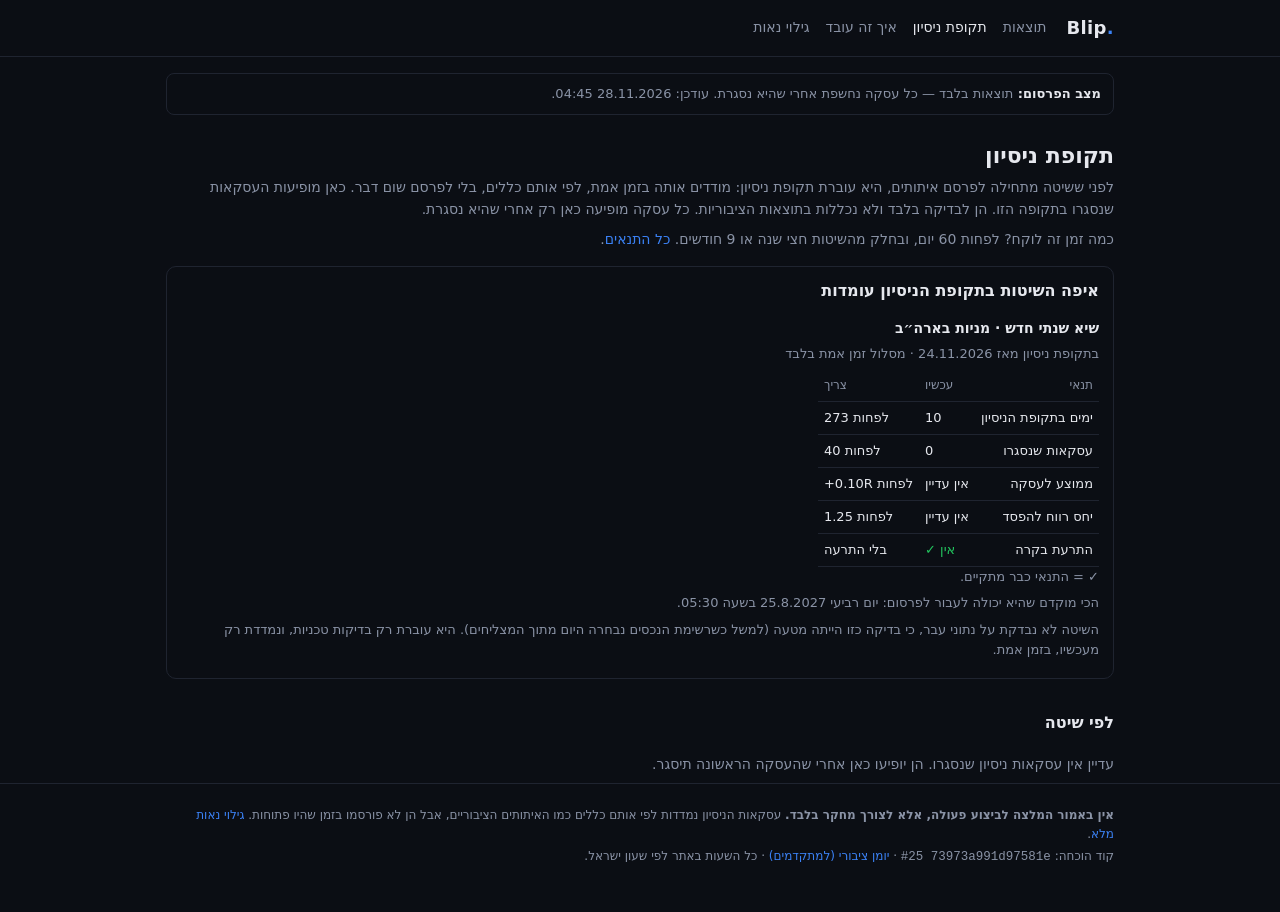
<file: shadow.html>
<!doctype html>
<html lang="he" dir="rtl">
<head>
<meta charset="utf-8">
<meta name="viewport" content="width=device-width, initial-scale=1">
<link rel="icon" href="data:,">
<title>תקופת ניסיון — Blip</title>
<meta name="description" content="עסקאות שנסגרו של שיטות בתקופת ניסיון. לבדיקה בלבד, לא חלק מהתוצאות הציבוריות. אין באמור המלצה לביצוע פעולה, אלא לצורך מחקר בלבד.">
<meta property="og:locale" content="he_IL">
<link rel="stylesheet" href="style.css?v=he2">
</head>
<body data-page="shadow" data-root="">
<header class="top"><div class="wrap">
  <a class="brand" dir="ltr" href="index.html">Blip<span>.</span></a>
  <nav><a href="index.html">תוצאות</a><a class="on" href="shadow.html">תקופת ניסיון</a><a href="methodology.html">איך זה עובד</a><a href="disclaimer.html">גילוי נאות</a></nav>
</div></header>
<main class="wrap">
  <div id="banner" class="banner" hidden></div>
  <h1>תקופת ניסיון</h1>
  <p class="sub">לפני ששיטה מתחילה לפרסם איתותים, היא עוברת תקופת ניסיון: מודדים אותה בזמן אמת, לפי אותם כללים, בלי לפרסם שום דבר. כאן מופיעות העסקאות שנסגרו בתקופה הזו. הן לבדיקה בלבד ולא נכללות בתוצאות הציבוריות. כל עסקה מופיעה כאן רק אחרי שהיא נסגרת.</p>
  <p class="sub">כמה זמן זה לוקח? לפחות 60 יום, ובחלק מהשיטות חצי שנה או 9 חודשים. <a href="methodology.html#stages">כל התנאים</a>.</p>
  <section id="trialprogress" class="stage" aria-live="polite" hidden>
    <h2>איפה השיטות בתקופת הניסיון עומדות</h2>
    <div id="trialprogress-body"></div>
  </section>
  <h2>לפי שיטה</h2>
  <div class="scroll"><table class="tbl" id="shadowfam"><thead><tr>
    <th>שיטה</th><th class="num">עסקאות שנסגרו</th><th class="num">אחוז הצלחה</th><th class="num">ממוצע לעסקה</th><th class="num">סה״כ נטו</th><th class="num">בוטל / פג תוקף</th>
  </tr></thead><tbody><tr><td colspan="6" class="empty">טוען…</td></tr></tbody></table></div>
  <h2>עסקאות שנסגרו</h2>
  <div class="scroll"><table class="tbl" id="shadowtrades"><thead><tr>
    <th>מזהה</th><th>נכס</th><th>כיוון</th><th>שיטה</th><th>מצב</th><th class="num">תוצאה</th><th>כניסה</th><th>יציאה</th>
  </tr></thead><tbody></tbody></table></div>
</main>
<footer><div class="wrap">
  <p><b>אין באמור המלצה לביצוע פעולה, אלא לצורך מחקר בלבד.</b> עסקאות הניסיון נמדדות לפי אותם כללים כמו האיתותים הציבוריים, אבל הן לא פורסמו בזמן שהיו פתוחות. <a href="disclaimer.html">גילוי נאות מלא</a>.</p>
  <p>קוד הוכחה: <span id="head" class="mono"></span> · <a href="ledger.jsonl">יומן ציבורי (למתקדמים)</a> · כל השעות באתר לפי שעון ישראל.</p>
</div></footer>
<script src="app.js?v=he2"></script>
</body>
</html>
</file>
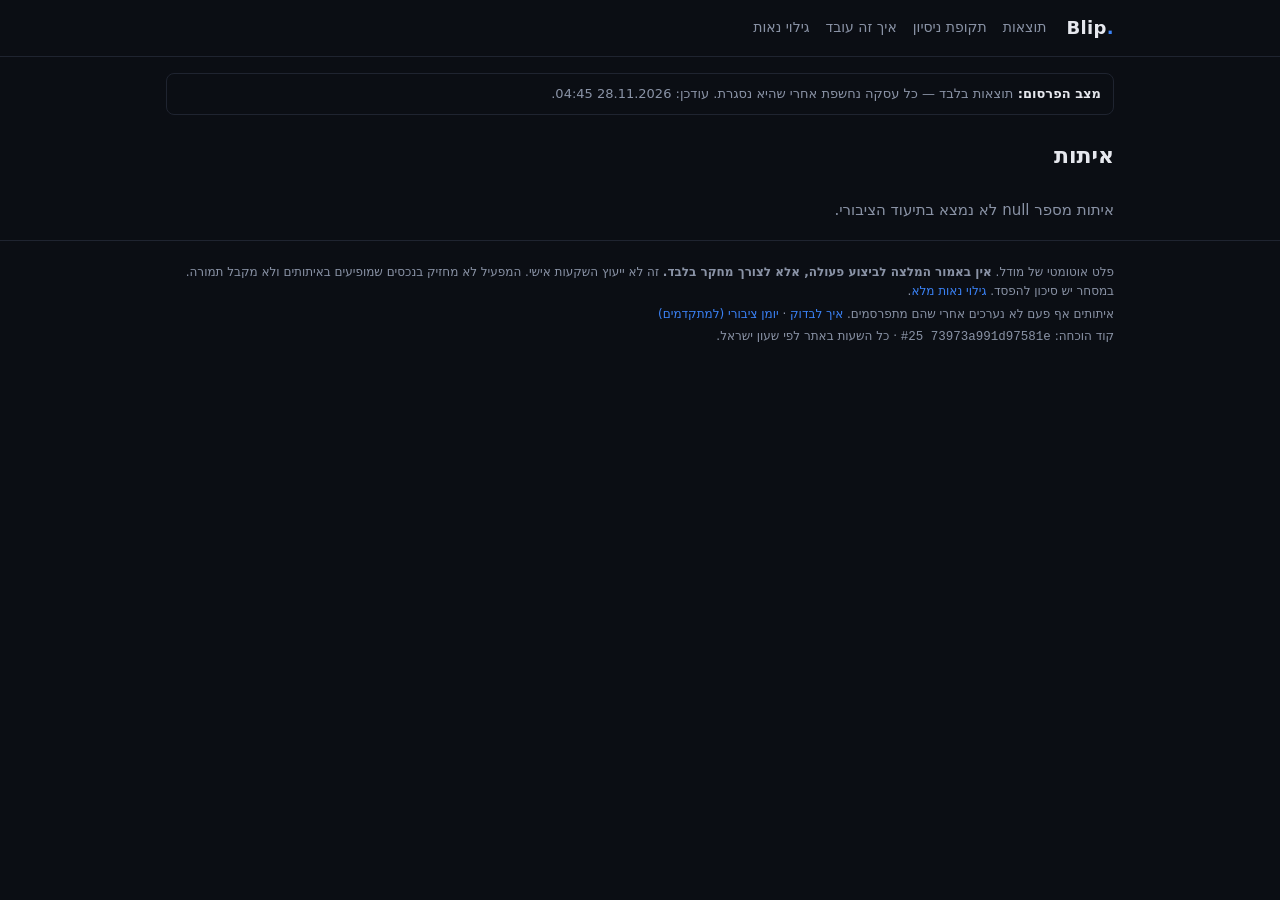
<file: signal.html>
<!doctype html>
<html lang="he" dir="rtl">
<head>
<meta charset="utf-8">
<meta name="viewport" content="width=device-width, initial-scale=1">
<link rel="icon" href="data:,">
<title>איתות — Blip</title>

<meta property="og:locale" content="he_IL">
<link rel="stylesheet" href="style.css?v=he2">
</head>
<body data-page="signal" data-root="" data-no="">
<header class="top"><div class="wrap">
  <a class="brand" dir="ltr" href="index.html">Blip<span>.</span></a>
  <nav><a href="index.html">תוצאות</a><a href="shadow.html">תקופת ניסיון</a><a href="methodology.html">איך זה עובד</a><a href="disclaimer.html">גילוי נאות</a></nav>
</div></header>
<main class="wrap">
  <div id="banner" class="banner" hidden></div>
  <h1 id="title">איתות</h1>
  <p class="sub" id="subtitle"></p>
  <div id="detail"><div class="empty">טוען…</div></div>
</main>
<footer><div class="wrap">
  <p>פלט אוטומטי של מודל. <b>אין באמור המלצה לביצוע פעולה, אלא לצורך מחקר בלבד.</b> זה לא ייעוץ השקעות אישי. המפעיל לא מחזיק בנכסים שמופיעים באיתותים ולא מקבל תמורה. במסחר יש סיכון להפסד. <a href="disclaimer.html">גילוי נאות מלא</a>.</p>
  <p>איתותים אף פעם לא נערכים אחרי שהם מתפרסמים. <a href="methodology.html#verify">איך לבדוק</a> · <a href="ledger.jsonl">יומן ציבורי (למתקדמים)</a></p>
  <p>קוד הוכחה: <span id="head" class="mono"></span> · כל השעות באתר לפי שעון ישראל.</p>
</div></footer>
<script src="app.js?v=he2"></script>
</body>
</html>
</file>
<file: style.css>
/* Blip public record — dark, minimal. Colours match the PNG charts (spec §6.5).
 * Direction-neutral: logical properties (start/end, inline-end) serve the English pages and the
 * Hebrew pages (static/he/, dir="rtl") alike; the Hebrew-only classes are at the end. */
:root {
  --bg: #0B0E14;
  --surface: #11151D;
  --line: #1F2430;
  --text: #E6E8EE;
  --muted: #8A93A6;
  --up: #22C55E;
  --down: #EF4444;
  --accent: #3B82F6;
  --warn: #F5A524;
  --mono: ui-monospace, SFMono-Regular, Menlo, Consolas, "Liberation Mono", monospace;
  color-scheme: dark;
}
* { box-sizing: border-box; }
html, body { margin: 0; background: var(--bg); color: var(--text); }
body {
  font: 15px/1.55 system-ui, -apple-system, "Segoe UI", Roboto, "Helvetica Neue", Arial, sans-serif;
  -webkit-font-smoothing: antialiased;
}
a { color: var(--accent); text-decoration: none; }
a:hover { text-decoration: underline; }
.wrap { max-width: 980px; margin: 0 auto; padding: 0 16px; }

header.top { border-bottom: 1px solid var(--line); }
/* min-height, not height: on a phone the nav wraps to a second line and must not cover the page */
header.top .wrap { display: flex; align-items: center; gap: 6px 20px; min-height: 56px; flex-wrap: wrap;
  padding-top: 8px; padding-bottom: 8px; }
.brand { font-weight: 700; letter-spacing: .02em; color: var(--text); font-size: 18px; direction: ltr;
  unicode-bidi: isolate; }
.brand span { color: var(--accent); }
nav { display: flex; gap: 16px; flex-wrap: wrap; font-size: 14px; }
nav a { color: var(--muted); }
nav a.on, nav a:hover { color: var(--text); text-decoration: none; }

.banner { margin: 16px 0 0; padding: 10px 12px; border: 1px solid var(--line); border-radius: 8px;
  color: var(--muted); font-size: 13px; }
.banner b { color: var(--text); }

main { padding: 8px 0 48px; }
h1 { font-size: 22px; margin: 24px 0 4px; }
h2 { font-size: 16px; margin: 32px 0 10px; color: var(--text); }
p.sub, .muted { color: var(--muted); }
p.sub { margin: 0 0 8px; font-size: 14px; }
small, .small { font-size: 12px; }

.kpis { display: grid; grid-template-columns: repeat(auto-fill, minmax(140px, 1fr));
  border: 1px solid var(--line); border-radius: 10px; overflow: hidden; margin: 16px 0; }
.kpi { padding: 12px 14px; box-shadow: 1px 0 0 var(--line), 0 1px 0 var(--line); }
.kpi .v { font-size: 20px; font-weight: 600; font-variant-numeric: tabular-nums; }
.kpi .k { font-size: 12px; color: var(--muted); }

.up { color: var(--up); }
.down { color: var(--down); }
.flat { color: var(--muted); }

.chart { border: 1px solid var(--line); border-radius: 10px; padding: 8px; }
.chart svg { display: block; width: 100%; height: auto; direction: ltr; }   /* axis labels stay beside the axis */
.chart .legend { display: flex; gap: 14px; font-size: 12px; color: var(--muted); padding: 2px 6px 6px; }
.legend i { display: inline-block; width: 10px; height: 2px; vertical-align: middle; margin-inline-end: 6px; }

.tbl { width: 100%; border-collapse: collapse; font-variant-numeric: tabular-nums; font-size: 14px; }
.scroll { overflow-x: auto; -webkit-overflow-scrolling: touch; }
.tbl th, .tbl td { text-align: start; padding: 8px 10px; border-bottom: 1px solid var(--line); white-space: nowrap; }
.tbl th { color: var(--muted); font-weight: 500; font-size: 12px; }
.tbl td.num, .tbl th.num { text-align: end; }
.tbl tr:hover td { background: var(--surface); }

.pill { display: inline-block; padding: 1px 8px; border-radius: 999px; font-size: 12px; border: 1px solid var(--line); color: var(--muted); }
.pill.closed { color: var(--text); }
.pill.open { color: var(--accent); border-color: rgba(59,130,246,.4); }
.pill.void, .pill.expired { color: var(--warn); border-color: rgba(245,165,36,.35); }

.grid2 { display: grid; grid-template-columns: 1fr 1fr; gap: 16px; }
@media (max-width: 700px) { .grid2 { grid-template-columns: 1fr; } }
.card { border: 1px solid var(--line); border-radius: 10px; padding: 14px 16px; }
.card dl { display: grid; grid-template-columns: auto 1fr; gap: 6px 16px; margin: 0; font-variant-numeric: tabular-nums; }
.card dt { color: var(--muted); }
.card dd { margin: 0; text-align: end; }
.resultcard { max-width: 100%; border-radius: 10px; border: 1px solid var(--line); margin-top: 16px; }

code, .mono { font-family: var(--mono); font-size: 12.5px; word-break: break-all; }
code, pre, .mono { direction: ltr; unicode-bidi: isolate; }   /* hashes, refs and commands read left to right */
pre { background: var(--surface); border: 1px solid var(--line); border-radius: 8px; padding: 10px 12px; overflow-x: auto;
  text-align: left; }

.prose { max-width: 760px; }
.prose p, .prose li { color: #C9CDD6; }
.prose h2 { margin-top: 28px; }
.he { direction: rtl; text-align: start; }

footer { border-top: 1px solid var(--line); padding: 18px 0 40px; color: var(--muted); font-size: 12px; }
footer p { margin: 4px 0; }
.empty { color: var(--muted); padding: 18px 0; }
.err { color: var(--down); }

/* Hebrew pages only (static/he/): classes and selectors the English pages never use. */
.prose h3 { font-size: 15px; margin: 22px 0 6px; }
.stage { margin: 16px 0; padding: 12px 14px; border: 1px solid var(--line); border-radius: 10px; }
.stage h2 { margin: 0 0 8px; }
.stage h3 { font-size: 14px; margin: 14px 0 4px; }
.stage p { margin: 0 0 6px; }
.stage .head { font-weight: 600; }
.stage .detail { color: var(--muted); font-size: 13px; }
.stage .tbl { font-size: 13px; }
.stage .tbl th, .stage .tbl td { padding: 6px; }
.stage .tbl td.lbl { white-space: normal; }
details.explain, details.more { margin: 8px 0 16px; font-size: 13px; color: var(--muted); }
details.explain summary, details.more summary { cursor: pointer; color: var(--accent); }
dl.help, dl.glossary { display: grid; grid-template-columns: minmax(8em, max-content) 1fr; gap: 6px 14px;
  margin: 8px 0 0; }
dl.help dt, dl.glossary dt { color: var(--text); font-weight: 600; }
dl.help dd, dl.glossary dd { margin: 0; }
.tbl td.wrap { white-space: normal; min-width: 12em; }
html[dir="rtl"] .prose a, html[dir="rtl"] footer a { overflow-wrap: anywhere; }
html[dir="rtl"] .tbl td.empty { white-space: normal; }
/* an empty table shows its one-line message without a header row, inside the screen */
html[dir="rtl"] .tbl:has(td.empty) thead { display: none; }
html[dir="rtl"] .tbl td.empty { padding-inline: 0; border-bottom: 0; }
/* a table whose body stays empty (closed trial trades before the first close): hidden with its heading */
html[dir="rtl"] h2:has(+ .scroll > .tbl > tbody:empty),
html[dir="rtl"] .scroll:has(> .tbl > tbody:empty) { display: none; }
/* prose tables (costs, families, risk) wrap instead of scrolling sideways */
html[dir="rtl"] .prose .tbl th, html[dir="rtl"] .prose .tbl td { white-space: normal; }
/* trial-progress table: as wide as its content, so the values sit next to their labels */
.stage .tbl { width: auto; }
/* cards: no doubled space at the top and bottom, a smaller list indent */
html[dir="rtl"] .card > :first-child { margin-top: 0; }
html[dir="rtl"] .card > :last-child { margin-bottom: 0; }
html[dir="rtl"] .card ul { padding-inline-start: 1.25em; }
@media (max-width: 560px) {
  dl.help, dl.glossary { grid-template-columns: 1fr; gap: 2px; }
  dl.help dd, dl.glossary dd { margin-bottom: 8px; }
  /* label/value cards (signal page): the labels take at most 40% of the card */
  html[dir="rtl"] .card dl { grid-template-columns: fit-content(40%) minmax(0, 1fr); }
  /* record tables fit a phone: cells wrap; numbers, pills and trade ids stay on one line; the published date,
     the few-trades note and, on the trial page, the family and entry-date columns are dropped */
  html[dir="rtl"] .tbl th, html[dir="rtl"] .tbl td { white-space: normal; padding: 8px 4px; }
  html[dir="rtl"] .tbl td.num, html[dir="rtl"] .tbl .pill,
  html[dir="rtl"] #shadowtrades td:first-child { white-space: nowrap; }
  html[dir="rtl"] .prose .tbl td.num { white-space: normal; }
  html[dir="rtl"] #signals th:nth-child(6), html[dir="rtl"] #signals td:nth-child(6),
  html[dir="rtl"] #byfamily th:nth-child(7), html[dir="rtl"] #byfamily td:nth-child(7),
  html[dir="rtl"] #shadowtrades th:nth-child(4), html[dir="rtl"] #shadowtrades td:nth-child(4),
  html[dir="rtl"] #shadowtrades th:nth-child(7), html[dir="rtl"] #shadowtrades td:nth-child(7) { display: none; }
  /* methodology families list stacks: name and state on one line, the details under them */
  html[dir="rtl"] #famsimple thead { display: none; }
  html[dir="rtl"] #famsimple tr { display: grid; grid-template-columns: 1fr auto; gap: 2px 12px; padding: 8px 0;
    border-bottom: 1px solid var(--line); }
  html[dir="rtl"] #famsimple td { border: 0; padding: 0; }
  html[dir="rtl"] #famsimple td.wrap { grid-column: 1 / -1; min-width: 0; }
}
</file>
